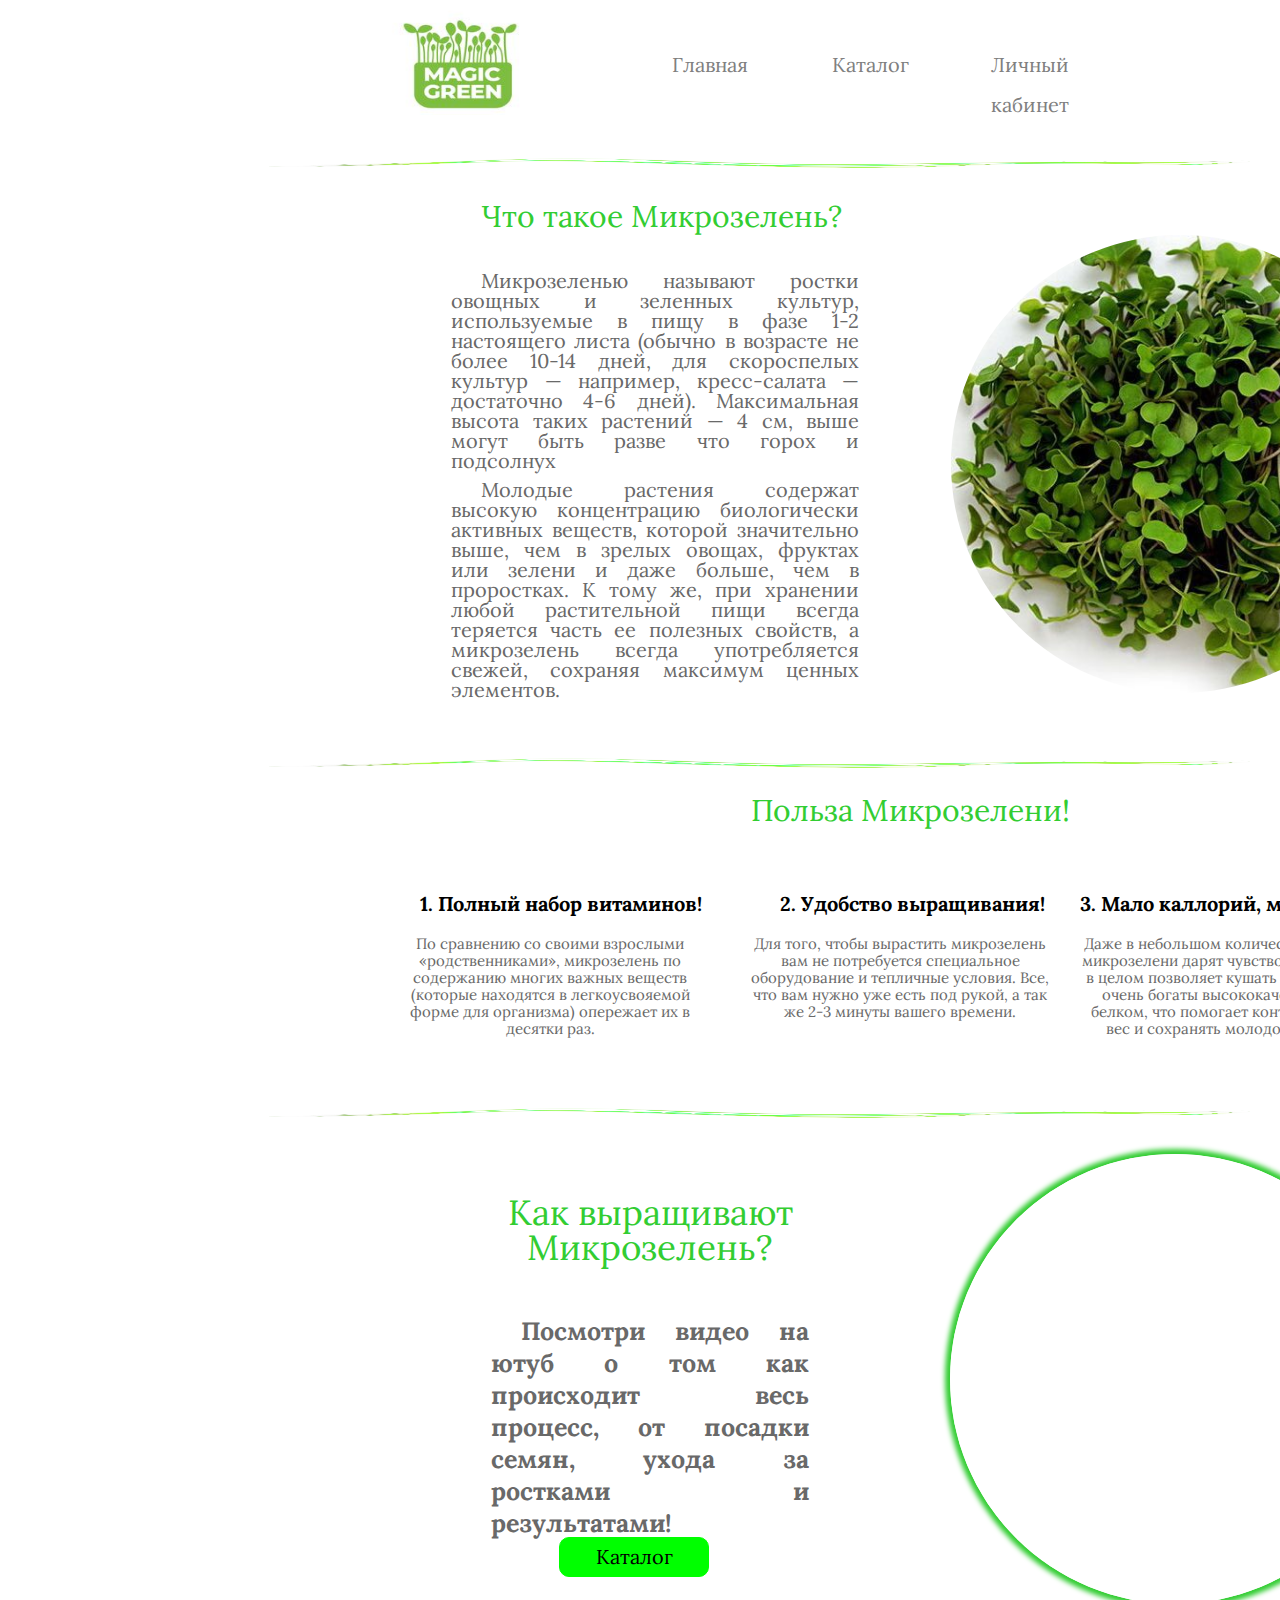
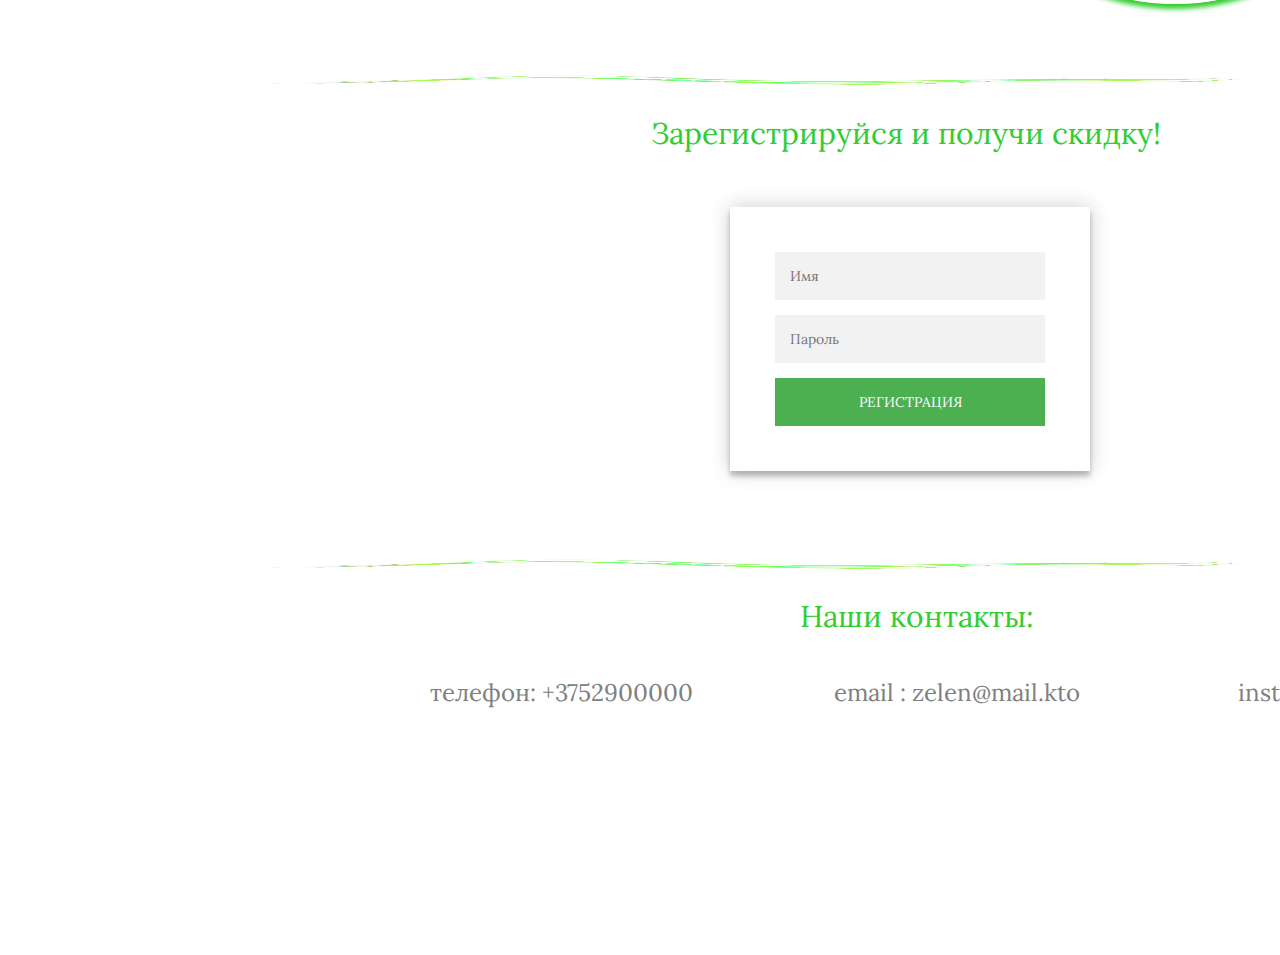
<file: index.html>
<!DOCTYPE html>
<html lang="en">
<head>
	<meta charset="UTF-8">
	<meta name="viewport" content="width=	, initial-scale=1.0">
	<meta >
	<link rel="stylesheet" href="css/style.css">
	<title>Microgreen</title>
	<link rel="preconnect" href="https://fonts.googleapis.com">
<link rel="preconnect" href="https://fonts.gstatic.com" crossorigin>
<link href="https://fonts.googleapis.com/css2?family=Lora:ital@1&display=swap" rel="stylesheet">
</head>
<body>
	<div class="content">
	<!--главное меню-->
	<div class="back">
		<ul class="menu">
				<li>
					<a href="index.html">Главная</a>
				</li>
				<li>
					<a href="#">Каталог</a>
					<ul class="mainmenu">
						<li>
							<a href="index2.html" target="_blank">Продукция</a>
						</li>
						<li>
							<a href="index3.html">Описание зелени</a>
						</li>
					</ul>
				</li>
				<li>
					<a href="lichii.html">Личный кабинет</a>
				</li>
				
			</ul>
		</div>
	<!-------->
	<!--аватарка в левом углу-->
	<img class="ava" src="img/4672832_250xr.jpg" alt="microgreen">
	<!--линия-->
	<img class="line" src="img/line.png" alt="linija">
 	<!--что такое микрозелень-->
 	<div class="micro">
 		<h1>Что такое Mикрозелень?</h1>
		 <p>Микрозеленью называют ростки овощных и зеленных культур,
  			используемые в пищу в фазе 1-2 настоящего листа (обычно в 
 			 возрасте не более 10-14 дней, для скороспелых культур — например,
 			  кресс-салата — достаточно 4-6 дней). Максимальная высота таких 
				растений — 4 см, выше могут быть разве что горох и подсолнух</p>
		<br>
		<p>Молодые растения содержат высокую концентрацию биологически активных
			веществ, которой значительно выше, чем в зрелых овощах, фруктах
			или зелени и даже больше, чем в проростках. К тому же, при хранении 
			любой растительной пищи всегда теряется часть ее полезных свойств,
			а микрозелень всегда употребляется свежей, сохраняя максимум ценных
			элементов.
		</p>
	<!--что такое микрозелень картинка-->
	<img class="whomicro" src="img/micro.jpg" alt="whomicro">
	<!--линия что такое микрозелень-->
	<img class="linewho" src="img/line.png" alt="linija">
</div>
<!--польза микрозелени-->
	<div class="polza">
		<h2>Польза Микрозелени!</h2>
		<p class="odin"> 1. Полный набор витаминов!</p>
		<p class="odin1">По сравнению со своими взрослыми «родственниками», микрозелень по содержанию многих важных веществ (которые находятся в легкоусвояемой форме для организма) опережает их в десятки раз.</p>
		<p class="dva"> 2. Удобство выращивания!</p>
		<p class="dva2">Для того, чтобы вырастить микрозелень вам не потребуется специальное оборудование и тепличные условия. Все, что вам нужно уже есть под рукой, а так же 2-3 минуты вашего времени.</p>
		<p class="tri">3. Мало каллорий, много белка!</p>
		<p class="tri3"> Даже в небольшом количестве все виды микрозелени дарят чувство сытости, что в целом позволяет кушать меньше. Они очень богаты высококачественным белком, что помогает контролировать вес и сохранять молодость мышц.</p>
</div>
<!--польза микрозелени линия-->
<img class="linenice" src="img/line.png" alt="linija">
<!--видео на ютуб-->
<div class="yout">
	<h3>Как выращивают Микрозелень?</h3>
	<p class="youtb">
		Посмотри видео на ютуб о том как происходит весь процесс, от посадки семян, ухода за ростками и результатами!
	</p>
	<iframe class="video" width="560" height="315" src="https://www.youtube.com/embed/d4nMcZyjoWY" title="YouTube video player" frameborder="0" allow="accelerometer; autoplay; clipboard-write; encrypted-media; gyroscope; picture-in-picture" allowfullscreen></iframe>
	<!--кнопка перехода в каталог-->
	<button class="btn"><a href="index2.html" class="btn2"><span class="btn1">Каталог</span></a></button>
</div>
<!--линия что yout-->
<img class="linetree" src="img/line.png" alt="linija">

<!--зарегистрируйся-->
<h2 class="reg">Зарегистрируйся и получи скидку!</h2>
<div class="login-page">
  <div class="form">
    <form class="register-form">
      <input type="text" placeholder="name"/>
      <input type="password" placeholder="password"/>
      <input type="text" placeholder="email address"/>
      <button>create</button>
      <p class="message">Already registered? <a href="#">Sign In</a></p>
    </form>
    <form class="login-form">
      <input type="text" placeholder="Имя"/>
      <input type="password" placeholder="Пароль"/>
      <button>Регистрация</button>
      
    </form>
  </div>
  <!--линия контактов-->
<img class="line4" src="img/line.png" alt="linija">
	<!--контакты-->
	<p class="contacts">Наши контакты:</p>
	<footer>
		<p class="fot">телефон: +3752900000</p>
		<p class="fot">email : zelen@mail.kto</p>
		<p class="fot">inst: magicgreen </p>
	</footer>

</div>
</div>

</body>
</html>
</file>
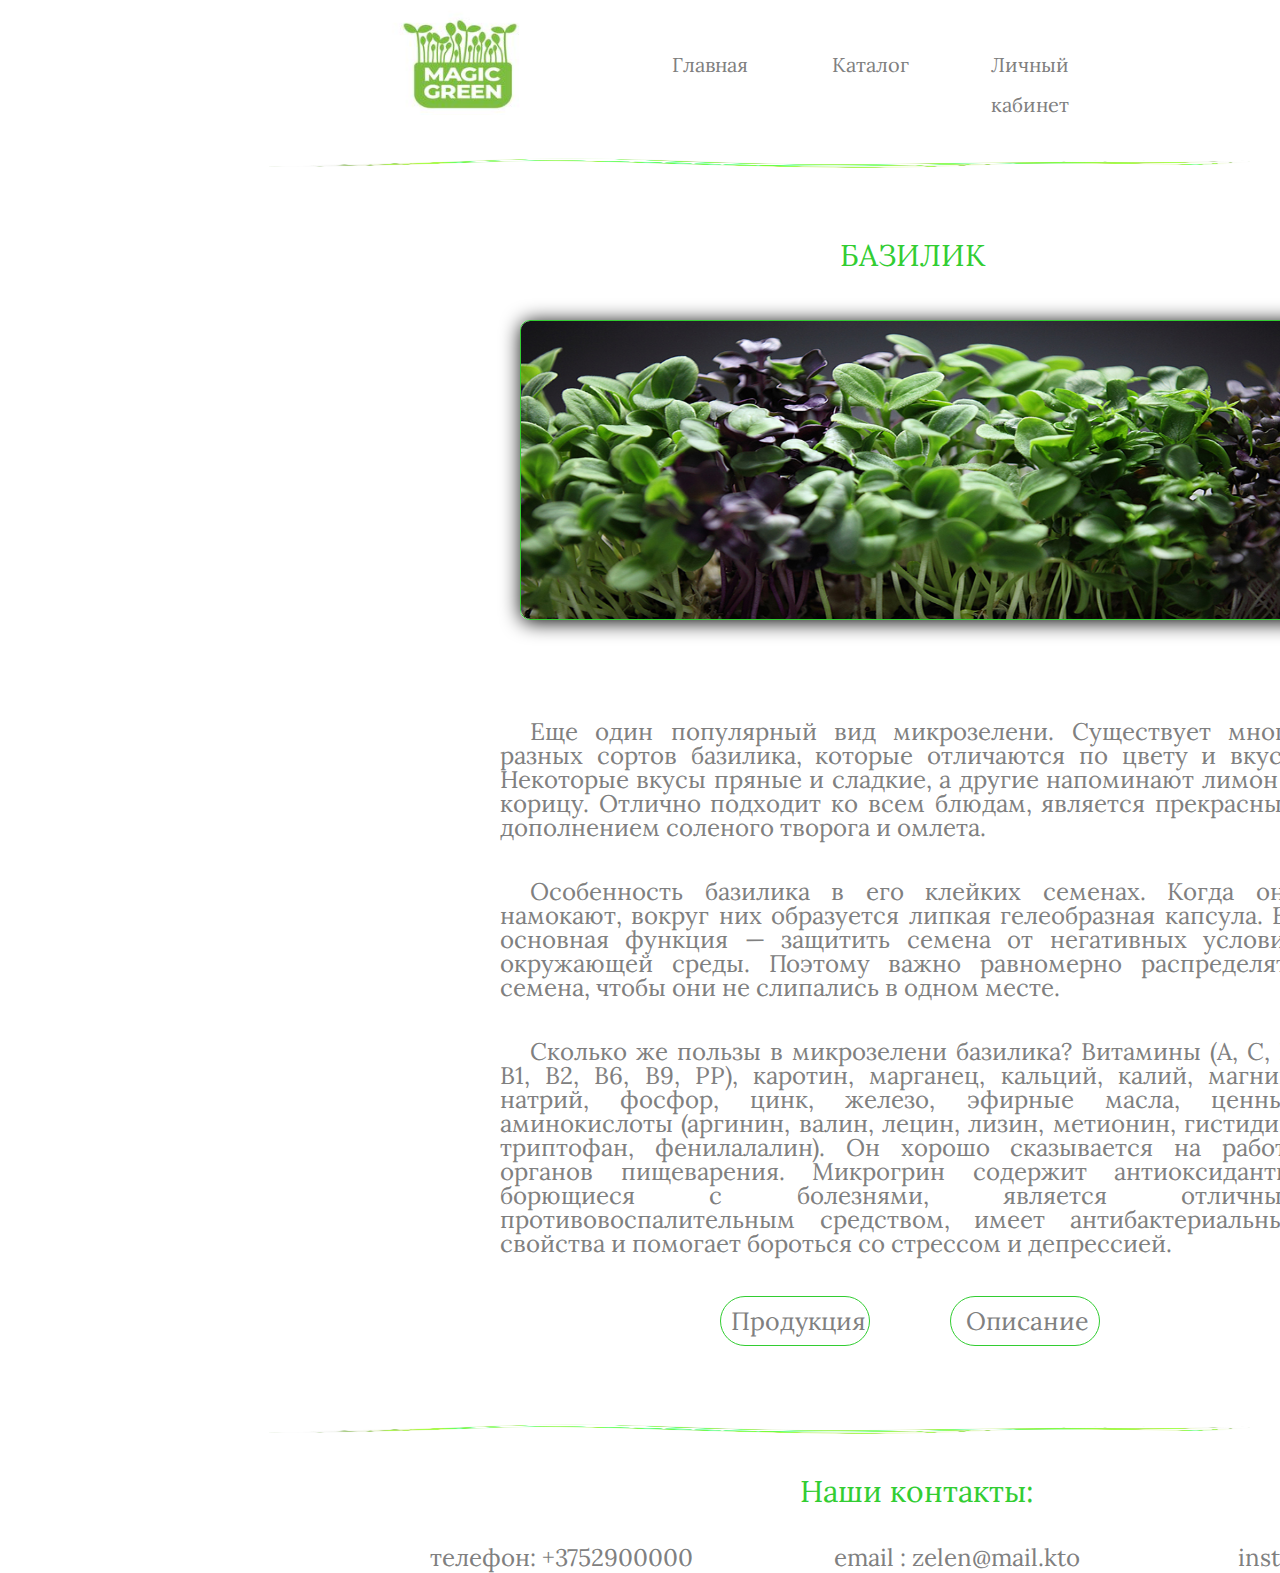
<file: bazil.html>
<!DOCTYPE html>
<html lang="en">
<head>
	<meta charset="UTF-8">
	<meta name="viewport" content="width=	, initial-scale=1.0">
	<meta >
	<link rel="stylesheet" href="css/bazst.css">
	<title>Microgreen</title>
	<link rel="preconnect" href="https://fonts.googleapis.com">
<link rel="preconnect" href="https://fonts.gstatic.com" crossorigin>
<link href="https://fonts.googleapis.com/css2?family=Lora:ital@1&display=swap" rel="stylesheet">
</head>
<body>
	<div class="content">
	<!--главное меню-->
	<div class="back">
		<ul class="menu">
				<li>
					<a href="index.html" target="_blank">Главная</a>
				</li>
				<li>
					<a href="#">Каталог</a>
					<ul class="mainmenu">
						<li>
							<a href="index2.html">Продукция</a>
						</li>
						<li>
							<a href="index3.html">Описание зелени</a>
						</li>
					</ul>
				</li>
				<li>
					<a href="lichii.html">Личный кабинет</a>
				</li>
				
			</ul>
		</div>
	<!-------->
	<!--аватарка в левом углу-->
	<img class="ava" src="img/4672832_250xr.jpg" alt="microgreen">
	<!--линия-->
	<img class="line" src="img/line.png" alt="linija">

	<!--фото базилика-->
	<p class="text">БАЗИЛИК</p>
	<img class="bazil" src="img/товар/bazilik.jpg" alt="bazilik">
	<!--описание базилика-->
	<div class="baz">
		<p class="text1">
			Еще один популярный вид микрозелени. Существует много разных сортов базилика, которые отличаются по цвету и вкусу. Некоторые вкусы пряные и сладкие, а другие напоминают лимон и корицу. Отлично подходит ко всем блюдам, является прекрасным дополнением соленого творога и омлета.</p>

<p class="text1">Особенность базилика в его клейких семенах. Когда они намокают, вокруг них образуется липкая гелеобразная капсула. Ее основная функция — защитить семена от негативных условий окружающей среды. Поэтому важно равномерно распределять семена, чтобы они не слипались в одном месте.</p>

<p class="text1">Сколько же пользы в микрозелени базилика? Витамины (А, С, Е, В1, В2, В6, В9, РР), каротин, марганец, кальций, калий, магний, натрий, фосфор, цинк, железо, эфирные масла, ценные аминокислоты
 (аргинин, валин, лецин, лизин, метионин, гистидин, триптофан, фенилалалин).
Он хорошо сказывается на работе органов пищеварения. Микрогрин содержит антиоксиданты, борющиеся с болезнями, является отличным противовоспалительным средством, имеет антибактериальные свойства и помогает бороться со стрессом и депрессией.</p>
		</div>
		<!--назад-->
		<div class="nazad"><a href="index2.html" class="nazad1">Продукция</a></div>
	</div>
	<div class="nazad2"><a href="index3.html" class="nazad1">Описание</a></div>
	</div>
</div>
    <!--линия контактов-->
<img class="line4" src="img/line.png" alt="linija">
	<!--контакты-->
	<p class="contacts">Наши контакты:</p>
	<footer>
		<p class="fot">телефон: +3752900000</p>
		<p class="fot">email : zelen@mail.kto</p>
		<p class="fot">inst: magicgreen </p>
	</footer>
</body>
</html>
</file>
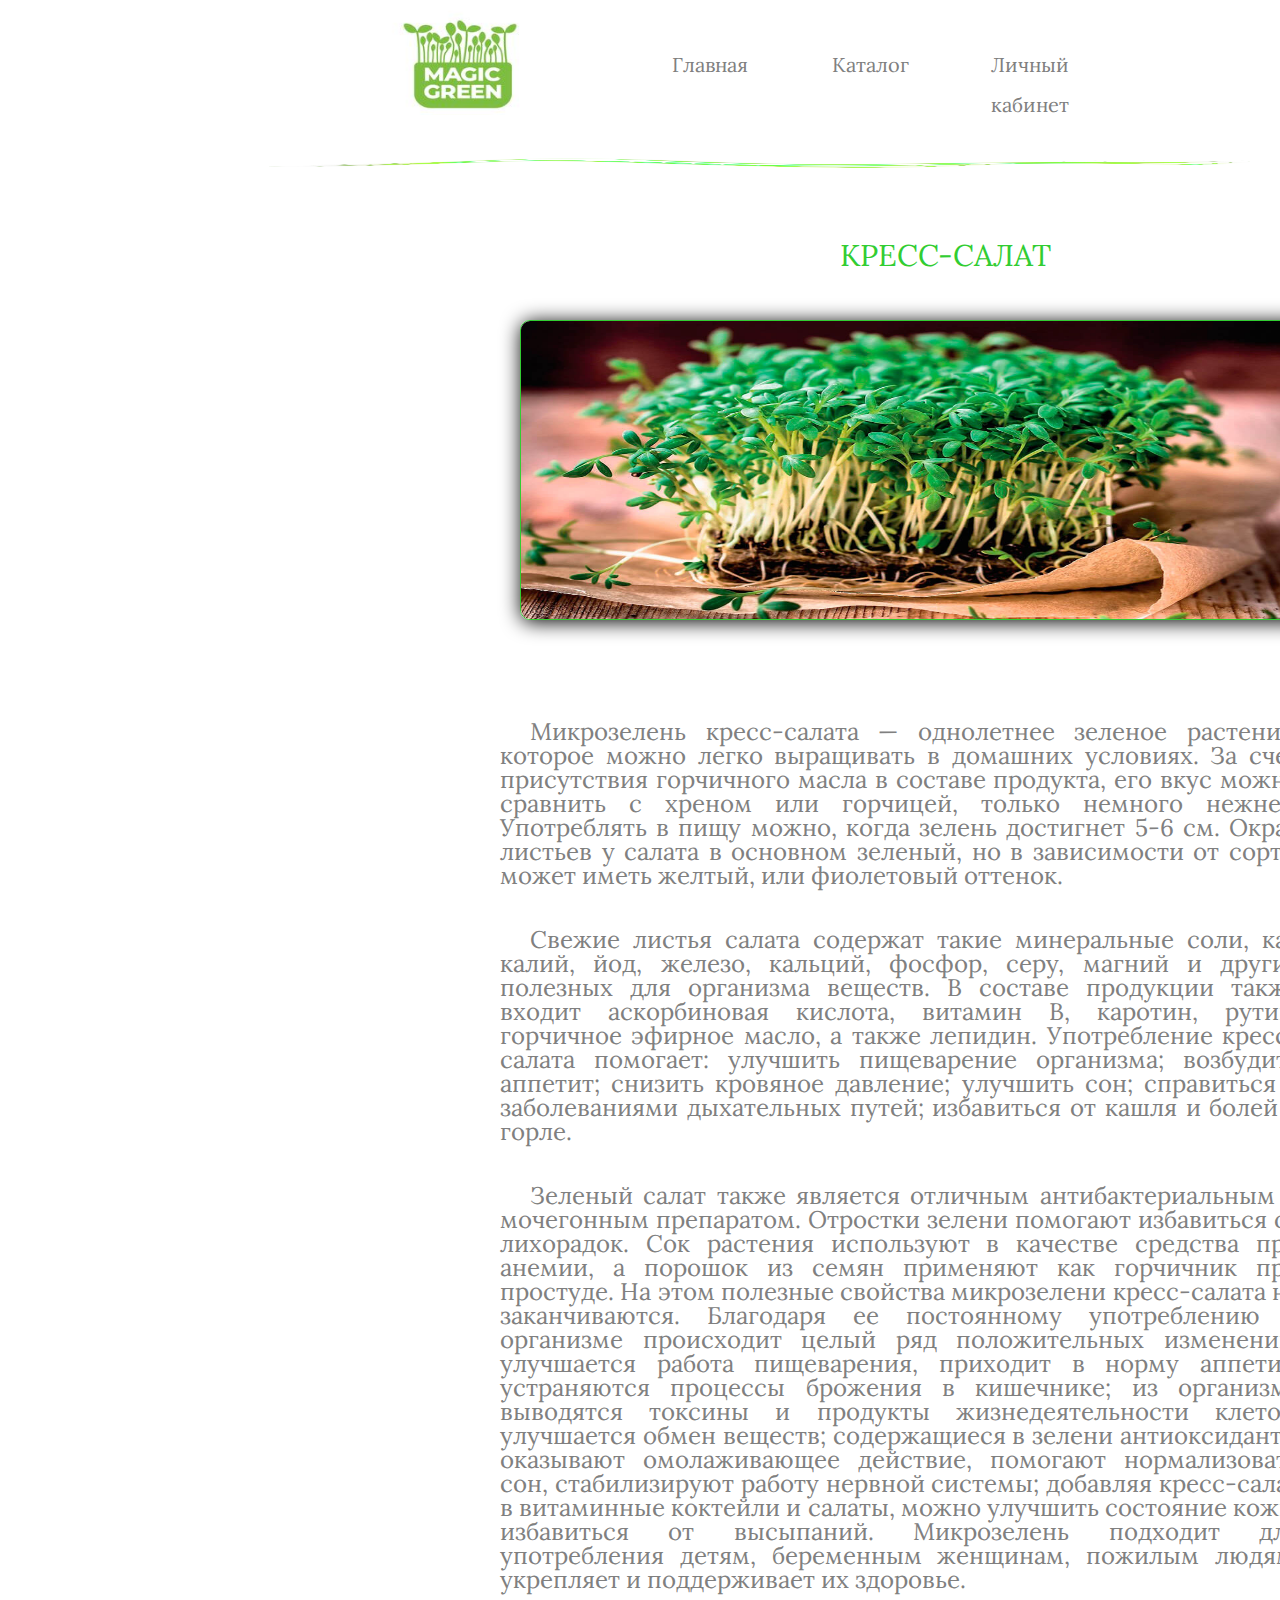
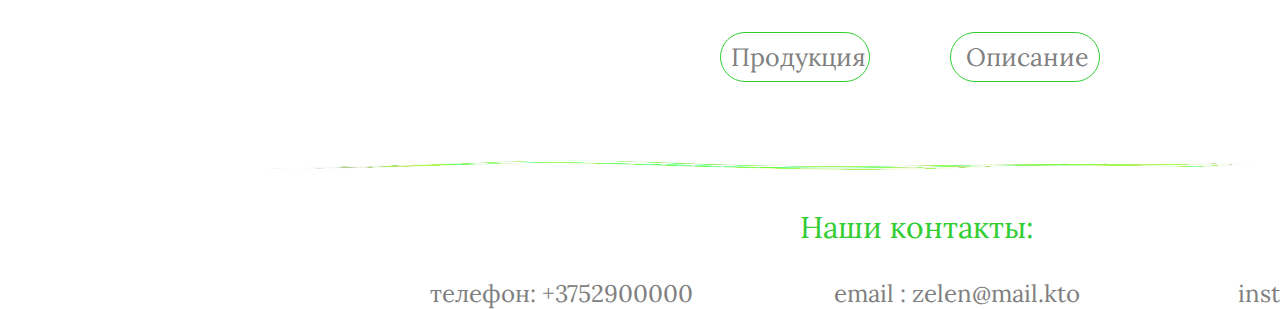
<file: crees.html>
<!DOCTYPE html>
<html lang="en">
<head>
	<meta charset="UTF-8">
	<meta name="viewport" content="width=	, initial-scale=1.0">
	<meta >
	<link rel="stylesheet" href="css/goroh.css">
	<title>Microgreen</title>
	<link rel="preconnect" href="https://fonts.googleapis.com">
<link rel="preconnect" href="https://fonts.gstatic.com" crossorigin>
<link href="https://fonts.googleapis.com/css2?family=Lora:ital@1&display=swap" rel="stylesheet">
</head>
<body>
	<div class="content">
	<!--главное меню-->
	<div class="back">
		<ul class="menu">
				<li>
					<a href="index.html" target="_blank">Главная</a>
				</li>
				<li>
					<a href="#">Каталог</a>
					<ul class="mainmenu">
						<li>
							<a href="index2.html">Продукция</a>
						</li>
						<li>
							<a href="index3.html">Описание зелени</a>
						</li>
					</ul>
				</li>
				<li>
					<a href="lichii.html">Личный кабинет</a>
				</li>
			
			</ul>
		</div>
	<!-------->
	<!--аватарка в левом углу-->
	<img class="ava" src="img/4672832_250xr.jpg" alt="microgreen">
	<!--линия-->
	<img class="line" src="img/line.png" alt="linija">

	<!--фото базилика-->
	<p class="text">КРЕСС-САЛАТ</p>
	<img class="bazil" src="img/товар/kress.jpg" alt="kress">
	<!--описание базилика-->
	<div class="baz">
		<p class="text1">
			Микрозелень кресс-салата — однолетнее зеленое  растение, которое можно легко выращивать в домашних условиях. За счет присутствия горчичного масла в составе продукта, его вкус можно сравнить с хреном или горчицей, только немного нежнее. Употреблять в пищу можно, когда зелень достигнет 5-6 см.

Окрас листьев у салата в основном зеленый, но в зависимости от сорта, может иметь желтый, или фиолетовый оттенок.
			</p>
		<p class="text1">
			Свежие листья салата содержат такие минеральные соли, как калий, йод, железо, кальций, фосфор, серу, магний и других полезных для организма веществ. В составе продукции также входит аскорбиновая кислота, витамин В, каротин, рутин, горчичное эфирное масло, а также лепидин.

Употребление кресс-салата помогает:

улучшить пищеварение организма;
возбудить аппетит;
снизить кровяное давление;
улучшить сон;
справиться с заболеваниями дыхательных путей;
избавиться от кашля и болей в горле.	
	</p>
<p class="text1">
	Зеленый салат также является отличным антибактериальным и мочегонным препаратом. Отростки зелени помогают избавиться от лихорадок. Сок растения используют в качестве средства при анемии, а порошок из семян применяют как горчичник при простуде.
	На этом полезные свойства микрозелени кресс-салата не заканчиваются. Благодаря ее постоянному употреблению в организме происходит целый ряд положительных изменений: улучшается работа пищеварения, приходит в норму аппетит, устраняются процессы брожения в кишечнике; из организма выводятся токсины и продукты жизнедеятельности клеток, улучшается обмен веществ; содержащиеся в зелени антиоксиданты оказывают омолаживающее действие, помогают нормализовать сон, стабилизируют работу нервной системы; добавляя кресс-салат в витаминные коктейли и салаты, можно улучшить состояние кожи, избавиться от высыпаний. Микрозелень подходит для употребления детям, беременным женщинам, пожилым людям, укрепляет и поддерживает их здоровье.
	</p>
		</div>
		<!--назад-->
		<div class="nazad"><a href="index2.html" class="nazad1">Продукция</a></div>
	</div>
	<div class="nazad2"><a href="index3.html" class="nazad1">Описание</a></div>
	</div>
</div>
    <!--линия контактов-->
<img class="line4" src="img/line.png" alt="linija">
	<!--контакты-->
	<p class="contacts">Наши контакты:</p>
	<footer>
		<p class="fot">телефон: +3752900000</p>
		<p class="fot">email : zelen@mail.kto</p>
		<p class="fot">inst: magicgreen </p>
	</footer>
</body>
</html>
</file>
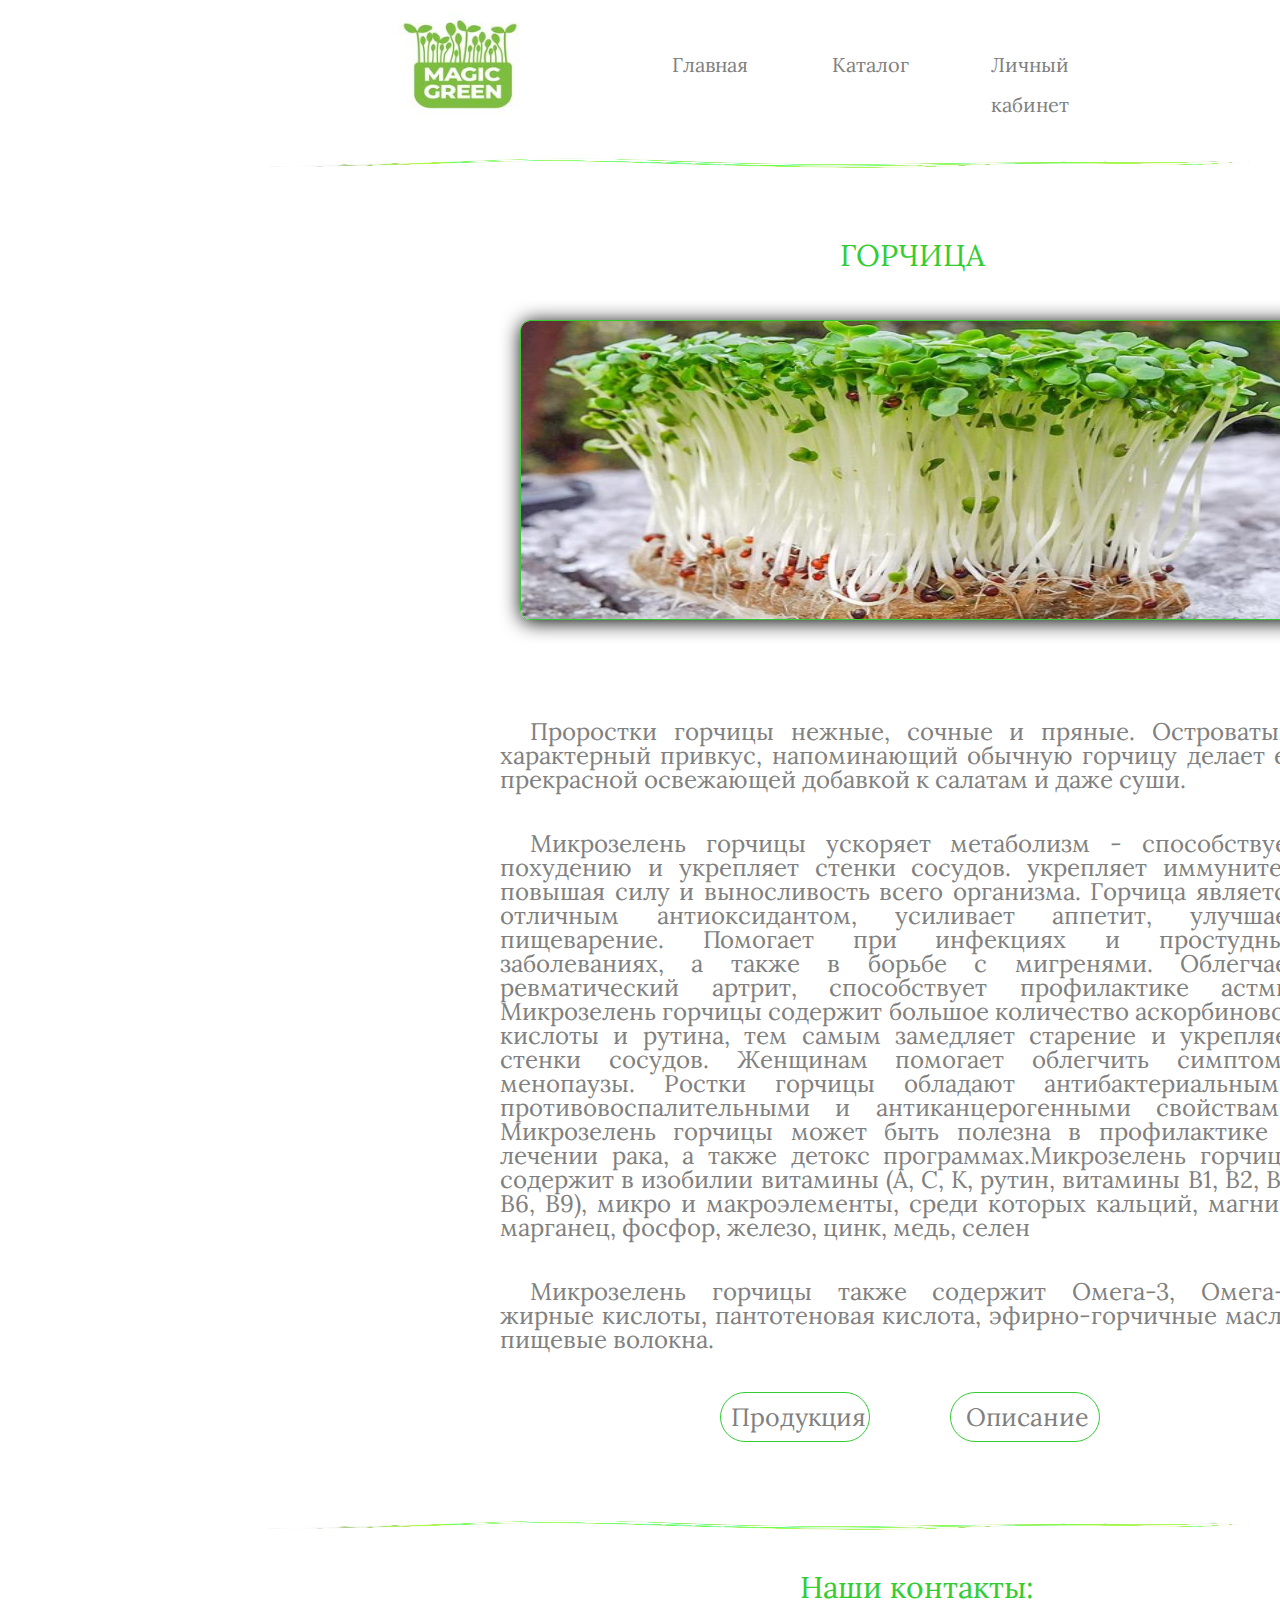
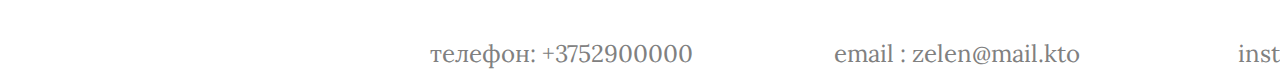
<file: gorchica.html>
<!DOCTYPE html>
<html lang="en">
<head>
	<meta charset="UTF-8">
	<meta name="viewport" content="width=	, initial-scale=1.0">
	<meta >
	<link rel="stylesheet" href="css/goroh.css">
	<title>Microgreen</title>
	<link rel="preconnect" href="https://fonts.googleapis.com">
<link rel="preconnect" href="https://fonts.gstatic.com" crossorigin>
<link href="https://fonts.googleapis.com/css2?family=Lora:ital@1&display=swap" rel="stylesheet">
</head>
<body>
	<div class="content">
	<!--главное меню-->
	<div class="back">
		<ul class="menu">
				<li>
					<a href="index.html" target="_blank">Главная</a>
				</li>
				<li>
					<a href="#">Каталог</a>
					<ul class="mainmenu">
						<li>
							<a href="index2.html">Продукция</a>
						</li>
						<li>
							<a href="index3.html">Описание зелени</a>
						</li>
					</ul>
				</li>
				<li>
					<a href="lichii.html">Личный кабинет</a>
				</li>
				
			</ul>
		</div>
	<!-------->
	<!--аватарка в левом углу-->
	<img class="ava" src="img/4672832_250xr.jpg" alt="microgreen">
	<!--линия-->
	<img class="line" src="img/line.png" alt="linija">

	<!--фото базилика-->
	<p class="text">ГОРЧИЦА</p>
	<img class="bazil" src="img/товар/gorchica.jpg" alt="gorchica">
	<!--описание базилика-->
	<div class="baz">
		<p class="text1">
			Проростки горчицы нежные, сочные и пряные. Островатый, характерный привкус, напоминающий обычную горчицу делает её прекрасной освежающей добавкой к салатам и даже суши.
			</p>
		<p class="text1">
			Микрозелень горчицы ускоряет метаболизм - способствует похудению и укрепляет стенки сосудов. укрепляет иммунитет, повышая силу и выносливость всего организма.
Горчица является отличным антиоксидантом, усиливает аппетит, улучшает пищеварение. Помогает при инфекциях и простудных заболеваниях, а также в борьбе с мигренями. Облегчает ревматический артрит, способствует профилактике астмы.
Микрозелень горчицы содержит большое количество аскорбиновой кислоты и рутина, тем самым замедляет старение и укрепляет стенки сосудов. Женщинам помогает облегчить симптомы менопаузы. 
Ростки горчицы обладают антибактериальными, противовоспалительными и антиканцерогенными свойствами.  Микрозелень горчицы может быть полезна в профилактике и лечении рака, а также детокс программах.​​
Микрозелень горчицы содержит в изобилии витамины (А, С, К, рутин, витамины B1, В2, B5, B6, B9), микро и макроэлементы, среди которых кальций, магний, марганец, фосфор, железо, цинк, медь, селен
	
	</p>
<p class="text1">
	Микрозелень горчицы также содержит Омега-3, Омега-6 жирные кислоты, пантотеновая кислота, эфирно-горчичные масла, пищевые волокна.
	</p>
		</div>
		<!--назад-->
		<div class="nazad"><a href="index2.html" class="nazad1">Продукция</a></div>
	</div>
	<div class="nazad2"><a href="index3.html" class="nazad1">Описание</a></div>
	</div>
</div>
    <!--линия контактов-->
<img class="line4" src="img/line.png" alt="linija">
	<!--контакты-->
	<p class="contacts">Наши контакты:</p>
	<footer>
		<p class="fot">телефон: +3752900000</p>
		<p class="fot">email : zelen@mail.kto</p>
		<p class="fot">inst: magicgreen </p>
	</footer>
</body>
</html>
</file>
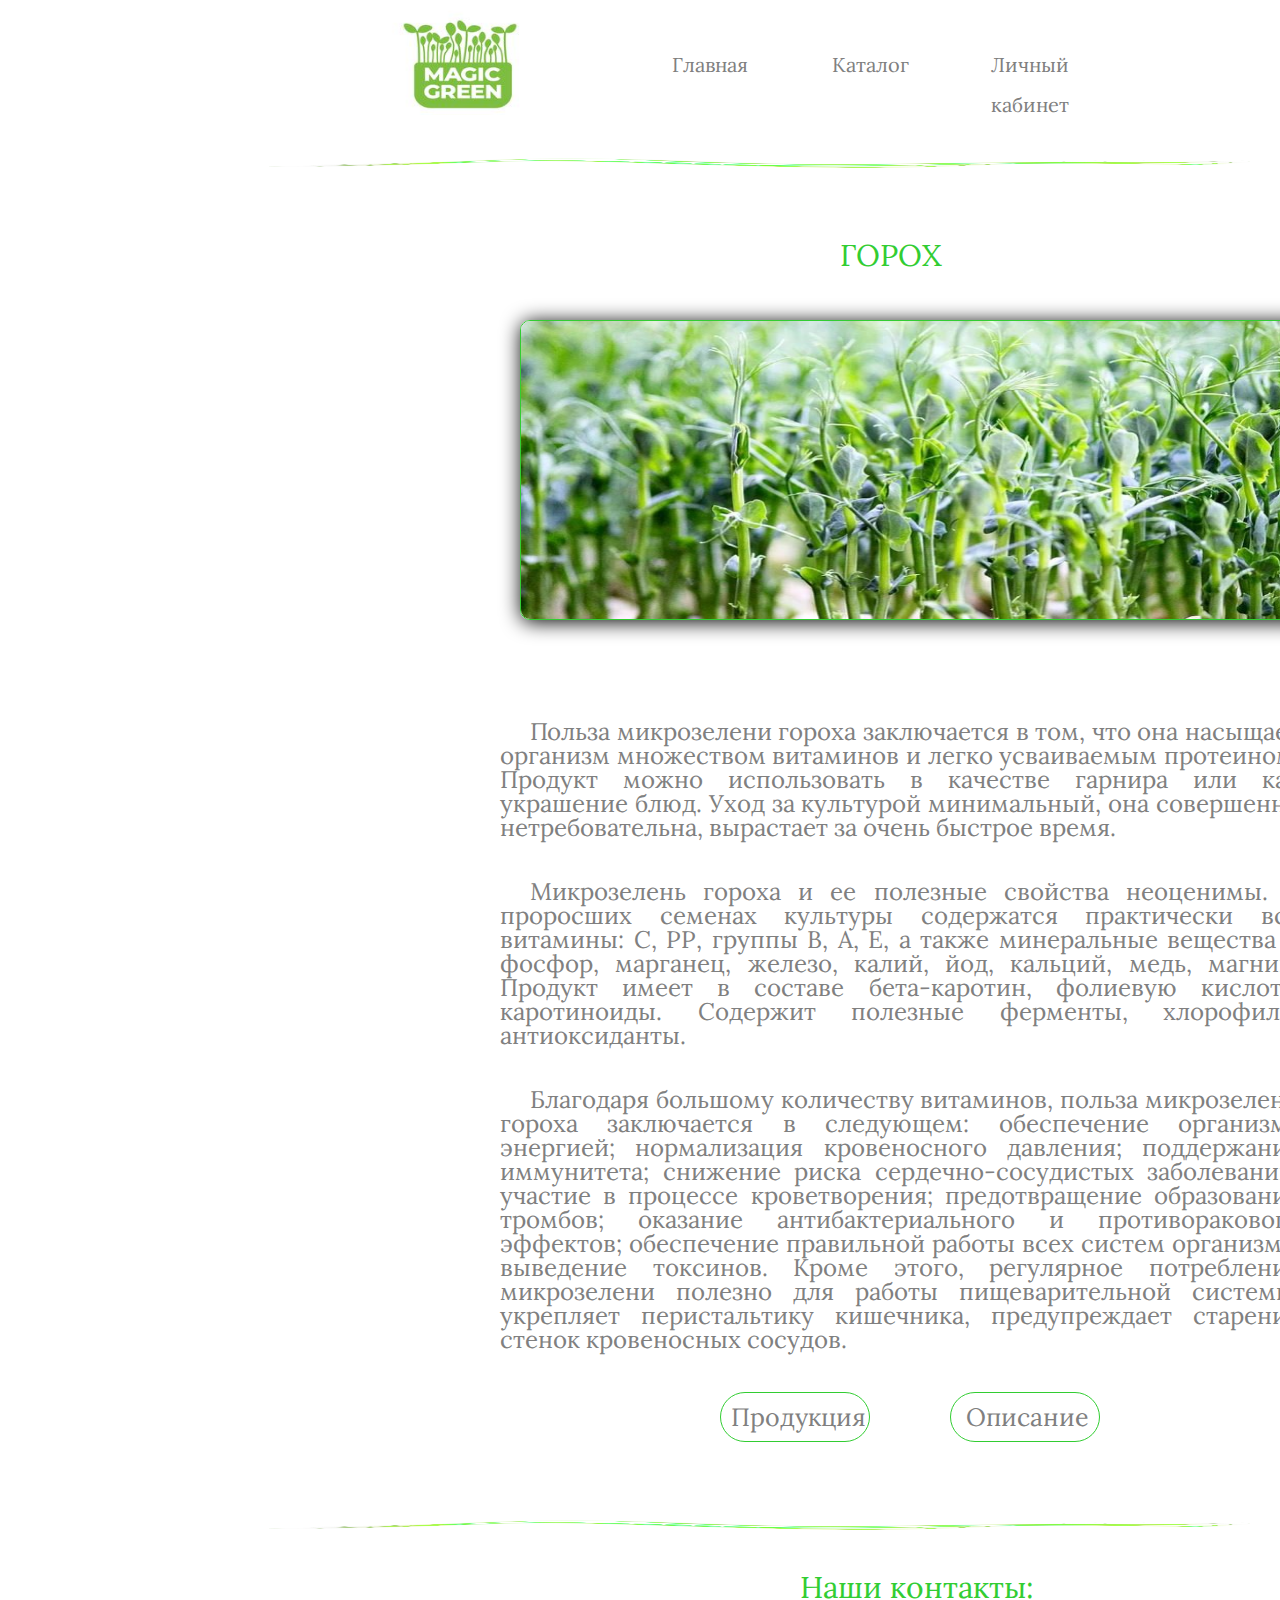
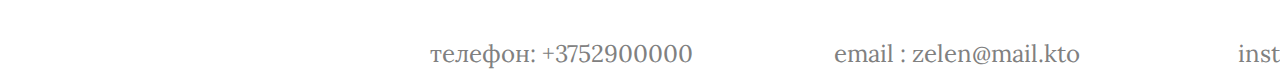
<file: goroh.html>
<!DOCTYPE html>
<html lang="en">
<head>
	<meta charset="UTF-8">
	<meta name="viewport" content="width=	, initial-scale=1.0">
	<meta >
	<link rel="stylesheet" href="css/goroh.css">
	<title>Microgreen</title>
	<link rel="preconnect" href="https://fonts.googleapis.com">
<link rel="preconnect" href="https://fonts.gstatic.com" crossorigin>
<link href="https://fonts.googleapis.com/css2?family=Lora:ital@1&display=swap" rel="stylesheet">
</head>
<body>
	<div class="content">
	<!--главное меню-->
	<div class="back">
		<ul class="menu">
				<li>
					<a href="index.html" target="_blank">Главная</a>
				</li>
				<li>
					<a href="#">Каталог</a>
					<ul class="mainmenu">
						<li>
							<a href="index2.html">Продукция</a>
						</li>
						<li>
							<a href="index3.html">Описание зелени</a>
						</li>
					</ul>
				</li>
				<li>
					<a href="lichii.html">Личный кабинет</a>
				</li>
				
			</ul>
		</div>
	<!-------->
	<!--аватарка в левом углу-->
	<img class="ava" src="img/4672832_250xr.jpg" alt="microgreen">
	<!--линия-->
	<img class="line" src="img/line.png" alt="linija">

	<!--фото базилика-->
	<p class="text">ГОРОХ</p>
	<img class="bazil" src="img/товар/goroh.jpeg" alt="goroh">
	<!--описание базилика-->
	<div class="baz">
		<p class="text1">
			Польза микрозелени гороха заключается в том, что она насыщает организм множеством витаминов и легко усваиваемым протеином. Продукт можно использовать в качестве гарнира или как украшение блюд. Уход за культурой минимальный, она совершенно нетребовательна, вырастает за очень быстрое время.
			</p>
		<p class="text1">
	Микрозелень гороха и ее полезные свойства неоценимы. В проросших семенах культуры содержатся практически все витамины: С, РР, группы В, А, Е, а также минеральные вещества – фосфор, марганец, железо, калий, йод, кальций, медь, магний. Продукт имеет в составе бета-каротин, фолиевую кислоту, каротиноиды. Содержит полезные ферменты, хлорофилл, антиоксиданты. 
</p>

<p class="text1">
	Благодаря большому количеству витаминов, польза микрозелени гороха заключается в следующем:

обеспечение организма энергией;
нормализация кровеносного давления;
поддержание иммунитета;
снижение риска сердечно-сосудистых заболеваний;
участие в процессе кроветворения;
предотвращение образования тромбов;
оказание антибактериального и противоракового эффектов;
обеспечение правильной работы всех систем организма;
выведение токсинов.
Кроме этого, регулярное потребление микрозелени полезно для работы пищеварительной системы, укрепляет перистальтику кишечника, предупреждает старение стенок кровеносных сосудов.
</p>
		</div>
		<!--назад-->
		<div class="nazad"><a href="index2.html" class="nazad1">Продукция</a></div>
	</div>
	<div class="nazad2"><a href="index3.html" class="nazad1">Описание</a></div>
	</div>
</div>
    <!--линия контактов-->
<img class="line4" src="img/line.png" alt="linija">
	<!--контакты-->
	<p class="contacts">Наши контакты:</p>
	<footer>
		<p class="fot">телефон: +3752900000</p>
		<p class="fot">email : zelen@mail.kto</p>
		<p class="fot">inst: magicgreen </p>
	</footer>
</body>
</html>
</file>
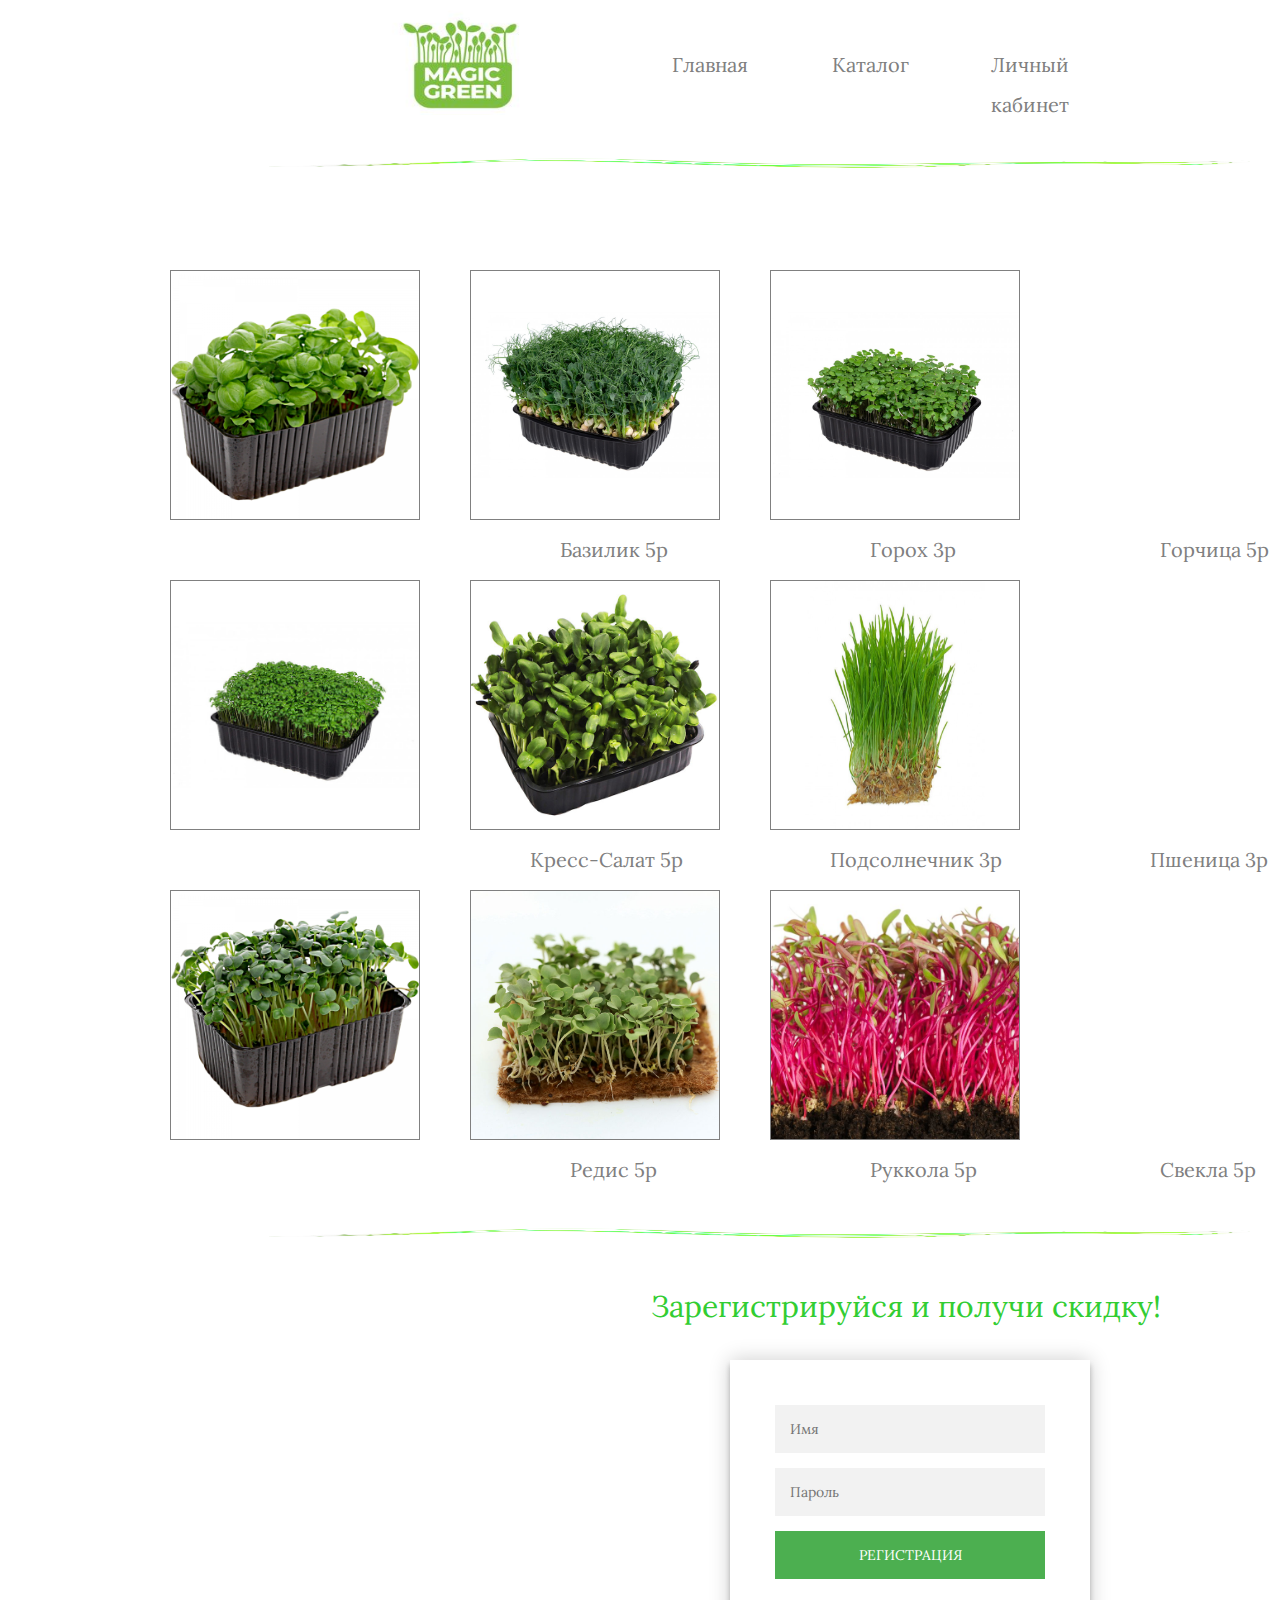
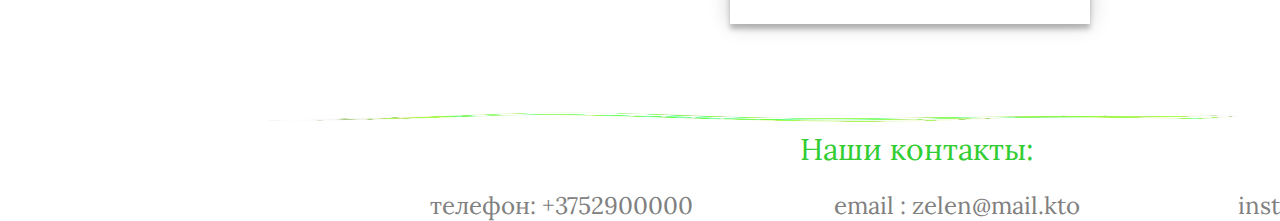
<file: index2.html>
<!DOCTYPE html>
<html lang="en">
<head>
	<meta charset="UTF-8">
	<meta name="viewport" content="width=	, initial-scale=1.0">
	<meta >
	<link rel="stylesheet" href="css/style2.css">
	<title>Microgreen</title>
	<link rel="preconnect" href="https://fonts.googleapis.com">
<link rel="preconnect" href="https://fonts.gstatic.com" crossorigin>
<link href="https://fonts.googleapis.com/css2?family=Lora:ital@1&display=swap" rel="stylesheet">
</head>
<body>
	<div class="content">
	<!--главное меню-->
	<div class="back">
		<ul class="menu">
				<li>
					<a href="index.html" target="_blank">Главная</a>
				</li>
				<li>
					<a href="#">Каталог</a>
					<ul class="mainmenu">
						<li>
							<a href="#">Продукция</a>
						</li>
						<li>
							<a href="index3.html">Описание зелени</a>
						</li>
					</ul>
				</li>
				<li>
					<a href="lichii.html">Личный кабинет</a>
				</li>
			</ul>
		</div>
	<!-------->
	<!--аватарка в левом углу-->
	<img class="ava" src="img/4672832_250xr.jpg" alt="microgreen">
	<!--линия-->
	<img class="line" src="img/line.png" alt="linija">
	<!--фото микрозелени-->
	<div class="contain">
		<div class="coll">
			<div class="green1"><a href="bazil.html"><img src="img/товар/базилик.png" alt="bazilik" class="green"></a></div>
		
					
		<div class="green1"><a href="goroh.html"><img src="img/товар/горох 800х800.jpg" alt="goroh" class="green"></a></div>
			
		
		<div class="green1"><a href="gorchica.html"><img src="img/товар/горчица 800х800.jpg" alt="gorchica" class="green"></a></div>
			
			
		<div class="green1"><a href="crees.html"><img src="img/товар/кресс 800х800.jpg" alt="kress" class="green"></a></div>
			
			
		<div class="green1"><a href="podsol.html"><img src="img/товар/подсолнечник 600х600.jpg" alt="podsol" class="green"></a></div>
			
		
		<div class="green1"><a href="pheno.html"><img src="img/товар/пшеница 800х600.jpg" alt="psheno" class="green"></a></div>
			
			
		<div class="green1"><a href="redis.html"><img src="img/товар/редис.png" alt="redis" class="green"></a></div>
			
			
		<div class="green1"><a href="rykkola.html"><img src="img/товар/руккола 813х816.jpg" alt="rykkola" class="green"></a></div>
			
			
		<div class="green1"><a href="svecla.html"><img src="img/товар/секла 600х600.jpg" alt="svekla" class="green"></a></div>
			
			</div>

</div>

<p class="text">Базилик 5р</p>
<p class="text1">Горох 3р</p>
<p class="text2">Горчица 5р</p>
<p class="text3">Кресс-Салат 5р</p>
<p class="text4">Подсолнечник 3р</p>
<p class="text5">Пшеница 3р</p>
<p class="text6">Редис 5р</p>
<p class="text7">Руккола 5р</p>
<p class="text8">Свекла 5р </p>

<!--линия футера-->
	<img class="linetree" src="img/line.png" alt="linija">

<!--зарегистрируйся-->
<h2 class="reg">Зарегистрируйся и получи скидку!</h2>
<div class="login-page">
  <div class="form">
    <form class="register-form">
      <input type="text" placeholder="name"/>
      <input type="password" placeholder="password"/>
      <input type="text" placeholder="email address"/>
      <button>create</button>
      <p class="message">Already registered? <a href="#">Sign In</a></p>
    </form>
    <form class="login-form">
      <input type="text" placeholder="Имя"/>
      <input type="password" placeholder="Пароль"/>
      <button>Регистрация</button>
      
    </form>
  </div>

    <!--линия контактов-->
<img class="line4" src="img/line.png" alt="linija">
	<!--контакты-->
	<p class="contacts">Наши контакты:</p>
	<footer>
		<p class="fot">телефон: +3752900000</p>
		<p class="fot">email : zelen@mail.kto</p>
		<p class="fot">inst: magicgreen </p>
	</footer>
</div>
</body>
</html>
</file>
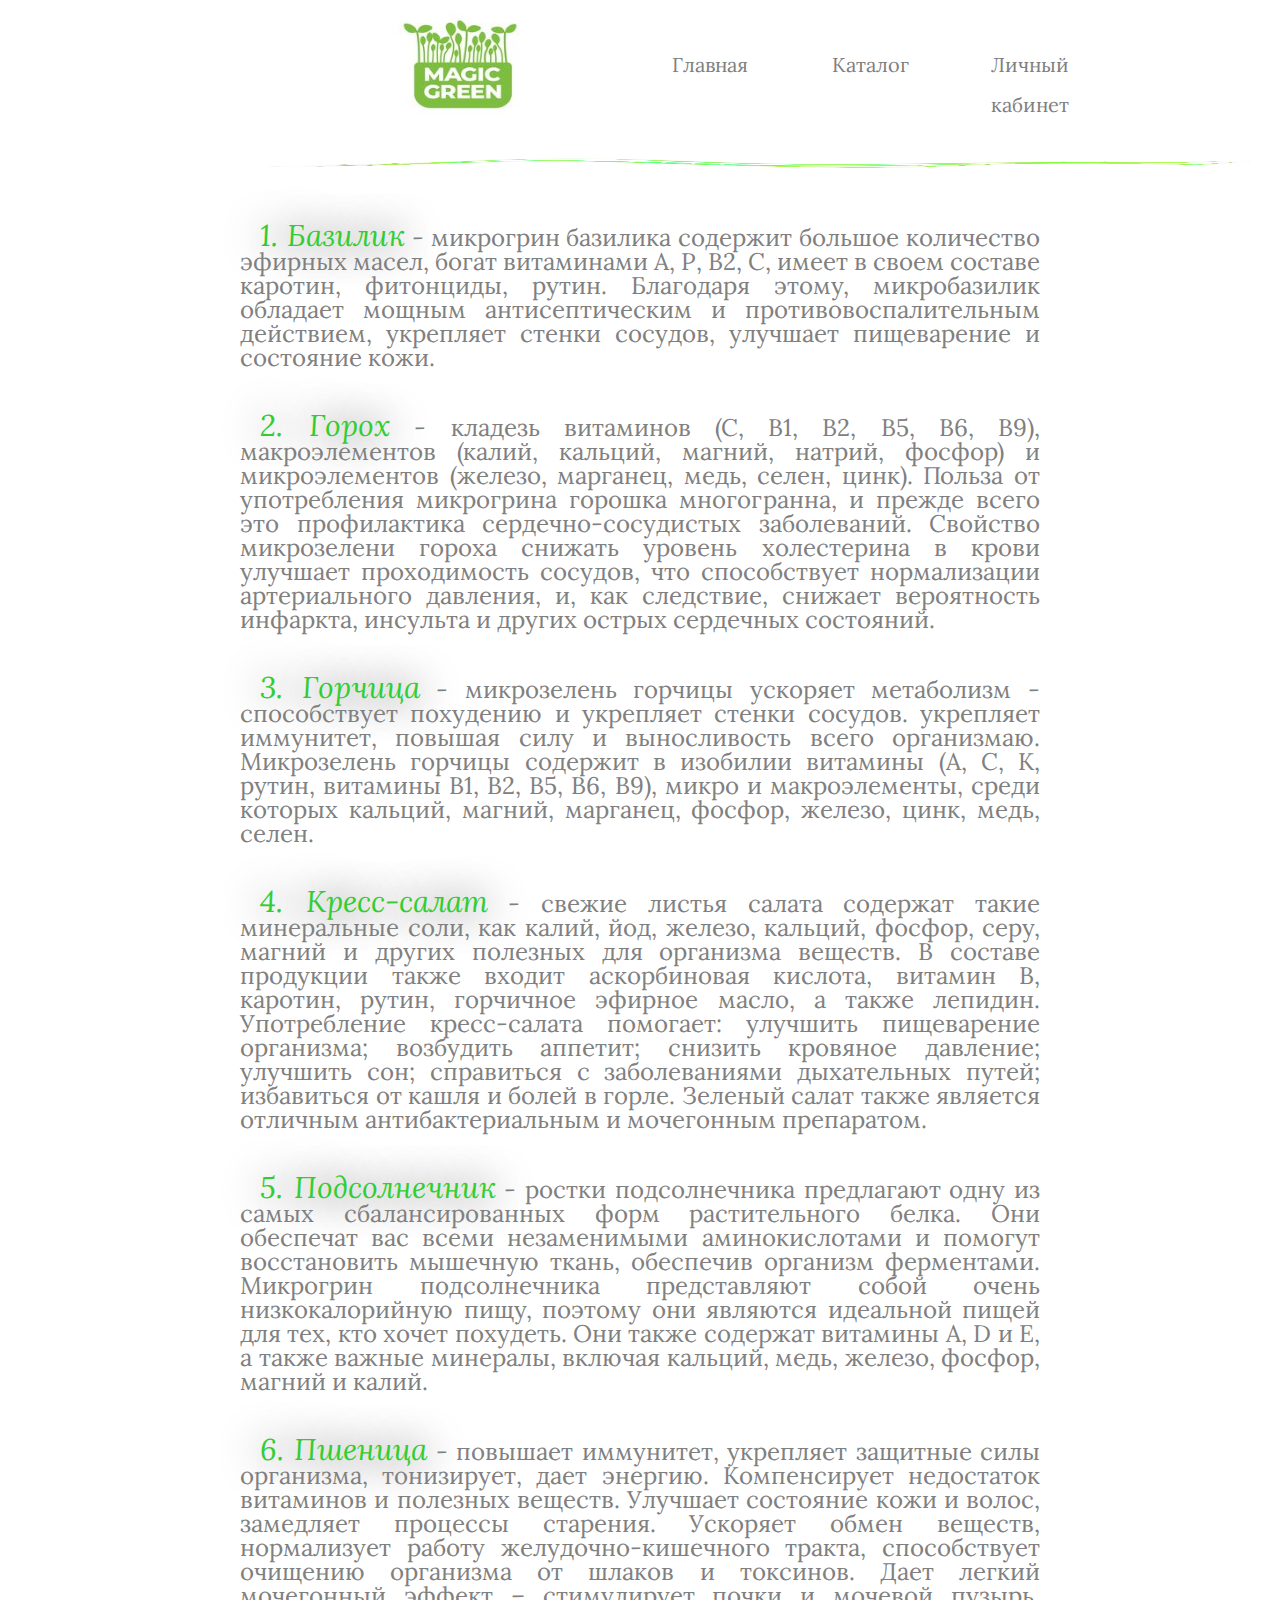
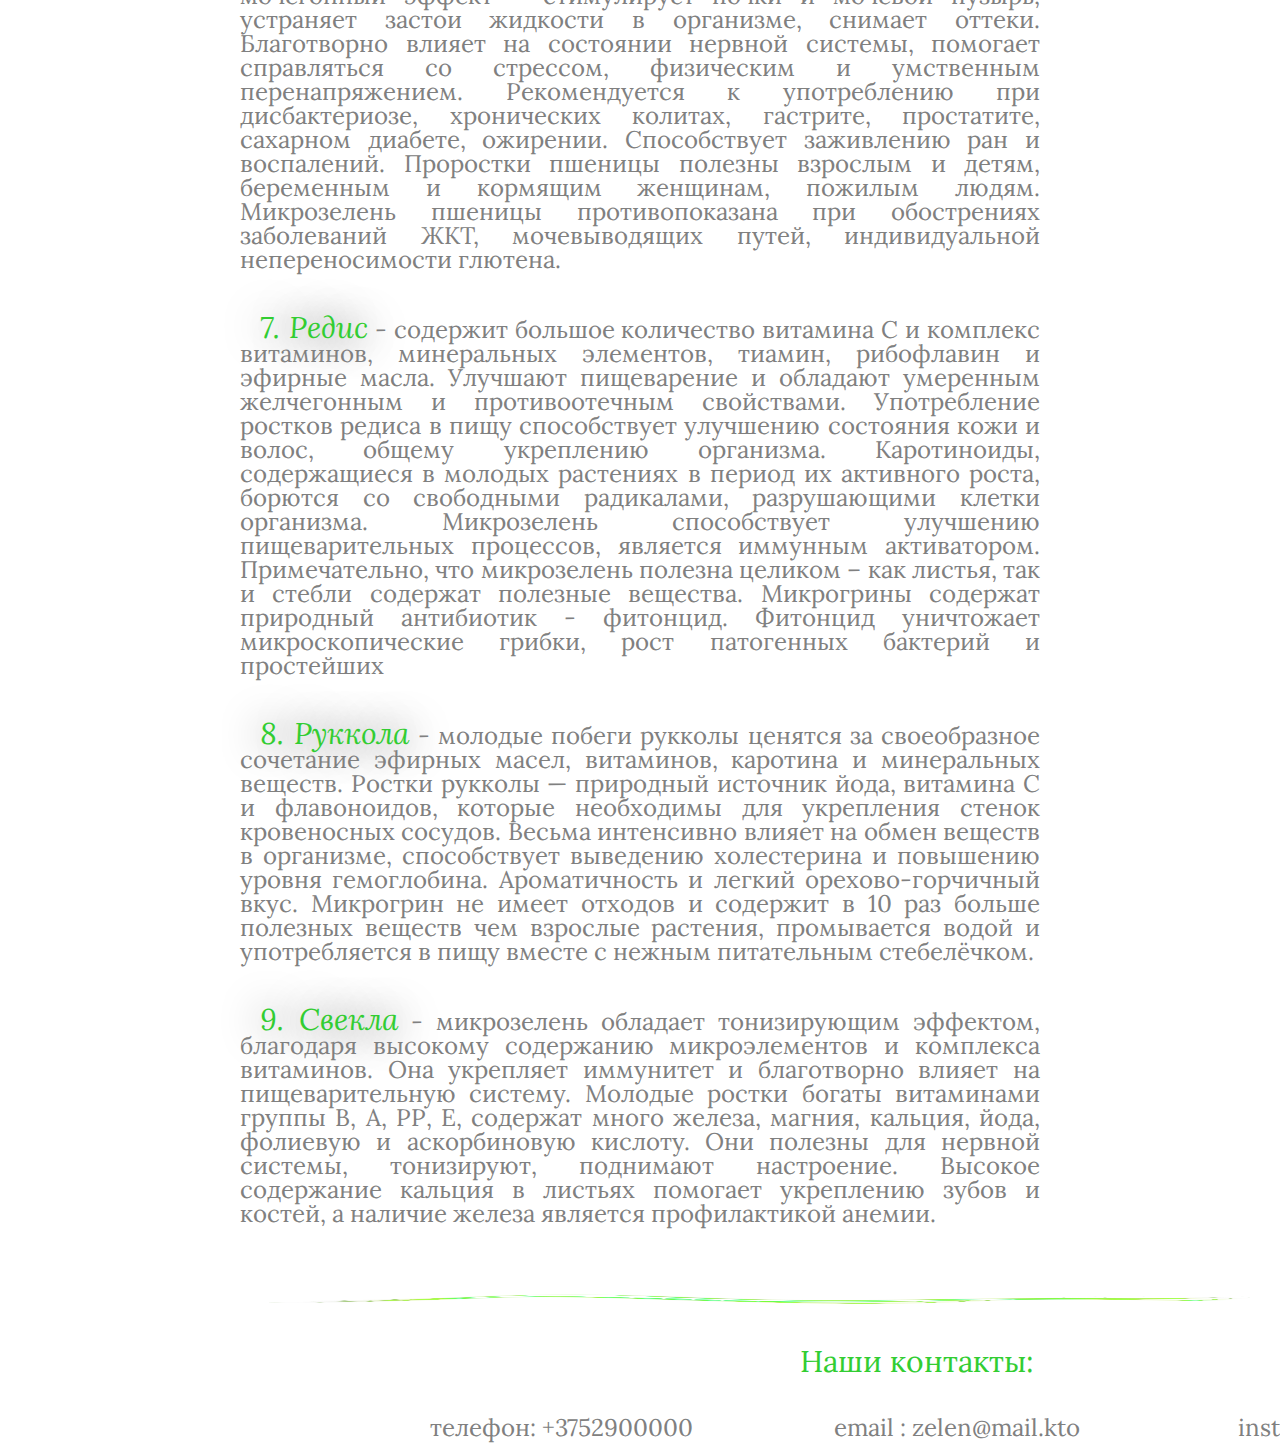
<file: index3.html>
<!DOCTYPE html>
<html lang="en">
<head>
	<meta charset="UTF-8">
	<meta name="viewport" content="width=	, initial-scale=1.0">
	<meta >
	<link rel="stylesheet" href="css/style3.css">
	<title>Microgreen</title>
	<link rel="preconnect" href="https://fonts.googleapis.com">
<link rel="preconnect" href="https://fonts.gstatic.com" crossorigin>
<link href="https://fonts.googleapis.com/css2?family=Lora:ital@1&display=swap" rel="stylesheet">
</head>
<body>
	<div class="content">
	<!--главное меню-->
	<div class="back">
		<ul class="menu">
				<li>
					<a href="index.html" target="_blank">Главная</a>
				</li>
				<li>
					<a href="#">Каталог</a>
					<ul class="mainmenu">
						<li>
							<a href="index2.html">Продукция</a>
						</li>
						<li>
							<a href="#">Описание зелени</a>
						</li>
					</ul>
				</li>
				<li>
					<a href="lichii.html">Личный кабинет</a>
				</li>
				
			</ul>
		</div>
	<!-------->
	<!--аватарка в левом углу-->
	<img class="ava" src="img/4672832_250xr.jpg" alt="microgreen">
	<!--линия-->
	<img class="line" src="img/line.png" alt="linija">
</div>
<!--описание микрогрина-->
<div class="text">
	<p class="text1"><a href="bazil.html"><span class="inter">1. Базилик</span></a> - микрогрин базилика содержит большое количество эфирных масел,
	 						богат витаминами А, Р, В2, С, имеет в своем составе каротин,
							фитонциды, рутин. Благодаря этому, микробазилик обладает мощным
	 						антисептическим и противовоспалительным действием, укрепляет
	 						стенки сосудов, улучшает пищеварение и состояние кожи.</p>
	<p class="text1"><a href="goroh.html"><span class="inter">2. Горох</span></a> - кладезь витаминов (С, В1, В2, В5, В6, В9), 
							макроэлементов (калий, кальций, магний, натрий, фосфор)
							и микроэлементов (железо, марганец, медь, селен, цинк).
							Польза от употребления микрогрина горошка многогранна, 
							и прежде всего это профилактика сердечно-сосудистых заболеваний.
							Свойство микрозелени гороха снижать уровень холестерина в крови
							улучшает проходимость сосудов, что способствует нормализации
							артериального давления, и, как следствие, снижает вероятность
							инфаркта, инсульта и других острых сердечных состояний.</p>
	<p class="text1"><a href="gorchica.html"><span class="inter">3. Горчица</span></a> - микрозелень горчицы ускоряет метаболизм - 
								способствует похудению и укрепляет стенки сосудов.
								 укрепляет иммунитет, повышая силу и выносливость
								 всего организмаю. Микрозелень горчицы содержит в 
								изобилии витамины (А, С, К, рутин, витамины B1, В2,
								 B5, B6, B9), микро и макроэлементы, среди которых
								 кальций, магний, марганец, фосфор, железо, цинк, 
								медь, селен.</p>
	<p class="text1"><a href="crees.html"><span class="inter">4. Кресс-салат</span></a> - свежие листья салата содержат такие минеральные соли, 
							как калий, йод, железо, кальций, фосфор, серу, магний 
							и других полезных для организма веществ. В составе 
							продукции также входит аскорбиновая кислота, витамин В, 
							каротин, рутин, горчичное эфирное масло, а также лепидин. Употребление 
							кресс-салата помогает: улучшить пищеварение организма; возбудить аппетит;
							снизить кровяное давление; улучшить сон; справиться с заболеваниями дыхательных 
							путей; избавиться от кашля и болей в горле. Зеленый салат также является
							 отличным антибактериальным и мочегонным препаратом.</p>
	<p class="text1"><a href="podsol.html"><span class="inter">5. Подсолнечник</span></a> - ростки подсолнечника предлагают одну из самых
							 сбалансированных форм растительного белка. Они обеспечат вас
							  всеми незаменимыми аминокислотами и помогут восстановить мышечную
							ткань, обеспечив организм ферментами. Микрогрин подсолнечника представляют
							 собой очень низкокалорийную пищу, поэтому они являются идеальной 
							пищей для тех, кто хочет похудеть. Они также содержат витамины A, D
							 и E, а также важные минералы, включая кальций, медь, железо,
							  фосфор, магний и калий.</p>
	<p class="text1"><a href="pheno.html"><span class="inter">6. Пшеница</span></a> - повышает иммунитет, укрепляет защитные силы организма, 
							тонизирует, дает энергию. Компенсирует недостаток витаминов и полезных веществ. Улучшает состояние кожи
							 и волос, замедляет процессы старения. Ускоряет обмен веществ, нормализует работу желудочно-кишечного 
							 тракта, способствует очищению организма от шлаков и токсинов. Дает легкий мочегонный эффект – стимулирует
							 почки и мочевой пузырь, устраняет застои жидкости в организме, снимает оттеки. Благотворно влияет 
							 на состоянии нервной системы, помогает справляться со стрессом, физическим и умственным перенапряжением. 
							 Рекомендуется к употреблению при дисбактериозе, хронических колитах, гастрите, простатите, сахарном диабете,
							 ожирении. Способствует заживлению ран и воспалений. Проростки пшеницы полезны взрослым и детям, беременным
							 и кормящим женщинам, пожилым людям. Микрозелень пшеницы противопоказана при обострениях заболеваний ЖКТ,
							 мочевыводящих путей, индивидуальной непереносимости глютена.</p>
	<p class="text1"><a href="redis.html"><span class="inter">7. Редис</span></a> - содержит большое количество витамина С и комплекс витаминов, минеральных элементов, тиамин, рибофлавин
							 и эфирные масла. Улучшают пищеварение и обладают умеренным желчегонным и противоотечным свойствами. Употребление
							 ростков редиса в пищу способствует улучшению состояния кожи и волос, общему укреплению организма. Каротиноиды,
							 содержащиеся в молодых растениях в период их активного роста, борются со свободными радикалами, разрушающими
							 клетки организма. Микрозелень способствует улучшению пищеварительных процессов, является иммунным активатором.
							 Примечательно, что микрозелень полезна целиком – как листья, так и стебли содержат полезные вещества. 
							 Микрогрины содержат природный антибиотик - фитонцид. Фитонцид уничтожает микроскопические грибки, рост патогенных бактерий и простейших</p>
	<p class="text1"><a href="rykkola.html"><span class="inter">8. Руккола</span></a> - молодые побеги рукколы ценятся за своеобразное сочетание эфирных масел, витаминов,
							 каротина и минеральных веществ. Ростки рукколы — природный источник йода, витамина С и флавоноидов, которые необходимы
							 для укрепления стенок  кровеносных сосудов. Весьма интенсивно влияет на  обмен веществ
							 в организме, способствует выведению  холестерина  и повышению уровня гемоглобина.
							 Ароматичность  и легкий орехово-горчичный вкус. Микрогрин не имеет отходов и содержит 
							 в 10 раз больше полезных веществ чем взрослые растения, промывается водой и употребляется 
							 в пищу вместе с нежным питательным стебелёчком.</p>
	<p class="text1"><a href="svecla.html"><span class="inter">9. Свекла</span></a> - микрозелень обладает тонизирующим эффектом, благодаря высокому содержанию микроэлементов 
							и комплекса витаминов. Она укрепляет иммунитет и благотворно влияет на пищеварительную систему. Молодые
							 ростки богаты витаминами группы В, А, РР, Е, содержат много железа, магния, кальция, йода, фолиевую и
							  аскорбиновую кислоту. Они полезны для нервной системы, тонизируют, поднимают настроение. Высокое 
							содержание кальция в листьях помогает укреплению зубов и костей, а наличие железа 
							является профилактикой анемии.</p>
</div>
    <!--линия контактов-->
<img class="line4" src="img/line.png" alt="linija">
	<!--контакты-->
	<p class="contacts">Наши контакты:</p>
	<footer>
		<p class="fot">телефон: +3752900000</p>
		<p class="fot">email : zelen@mail.kto</p>
		<p class="fot">inst: magicgreen </p>
	</footer>
</body>
</html>
</file>
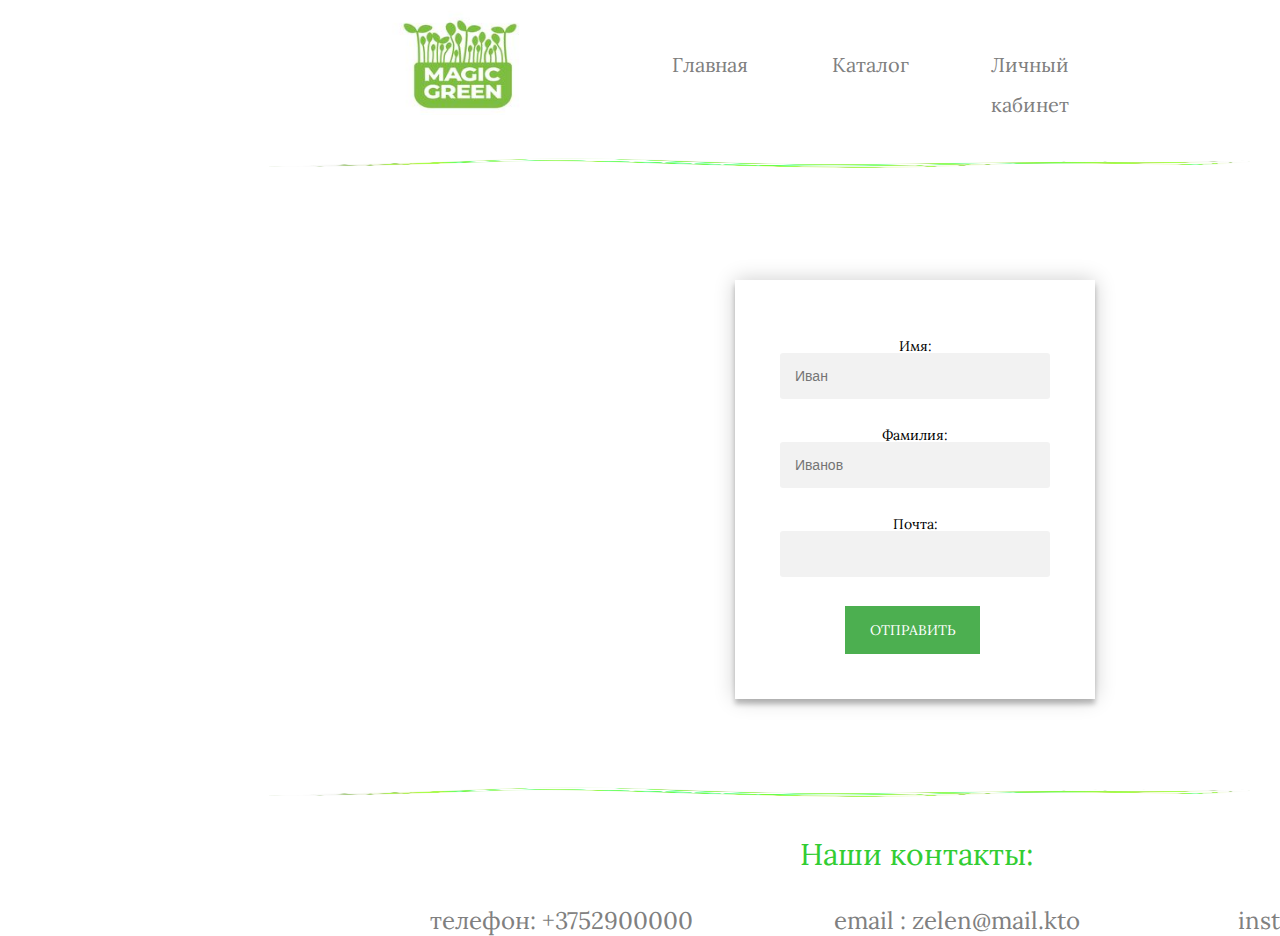
<file: lichii.html>
<!DOCTYPE html>
<html lang="en">
<head>
	<meta charset="UTF-8">
	<meta name="viewport" content="width=	, initial-scale=1.0">
	<meta >
	<link rel="stylesheet" href="css/lichnii.css">
	<title>Microgreen</title>
	<link rel="preconnect" href="https://fonts.googleapis.com">
<link rel="preconnect" href="https://fonts.gstatic.com" crossorigin>
<link href="https://fonts.googleapis.com/css2?family=Lora:ital@1&display=swap" rel="stylesheet">
</head>
<body>
	<div class="content">
	<!--главное меню-->
	<div class="back">
		<ul class="menu">
				<li>
					<a href="index.html" target="_blank">Главная</a>
				</li>
				<li>
					<a href="#">Каталог</a>
					<ul class="mainmenu">
						<li>
							<a href="index2.html">Продукция</a>
						</li>
						<li>
							<a href="index3.html">Описание зелени</a>
						</li>
					</ul>
				</li>
				<li>
					<a href="lichii.html">Личный кабинет</a>
				</li>
				
			</ul>
		</div>
	<!-------->
	<!--аватарка в левом углу-->
	<img class="ava" src="img/4672832_250xr.jpg" alt="microgreen">
	<!--линия-->
	<img class="line" src="img/line.png" alt="linija">
<!--регистрация-->
<div class="form">
	<form action="#" method="post">
	<ul class="ul">
		<li> 
			<label for="name">Имя:</label>
			<input type="text" id="name" placeholder="Иван">
		</li>
		<li>
			<label for="sname">Фамилия:</label>
			<input type="text" id="sname" placeholder="Иванов">
		</li>
		<li>
			<label for="mail">Почта:</label>
			<input type="email" id="mail">
		</li>
		
				
		<li class="button">
		<button type="submit">Отправить</button>
		</li>
		
		
	</ul>
	</form>
</div>
</div>
    <!--линия контактов-->
<img class="line4" src="img/line.png" alt="linija">
	<!--контакты-->
	<p class="contacts">Наши контакты:</p>
	<footer>
		<p class="fot">телефон: +3752900000</p>
		<p class="fot">email : zelen@mail.kto</p>
		<p class="fot">inst: magicgreen </p>
	</footer>
</body>
</html>
</file>
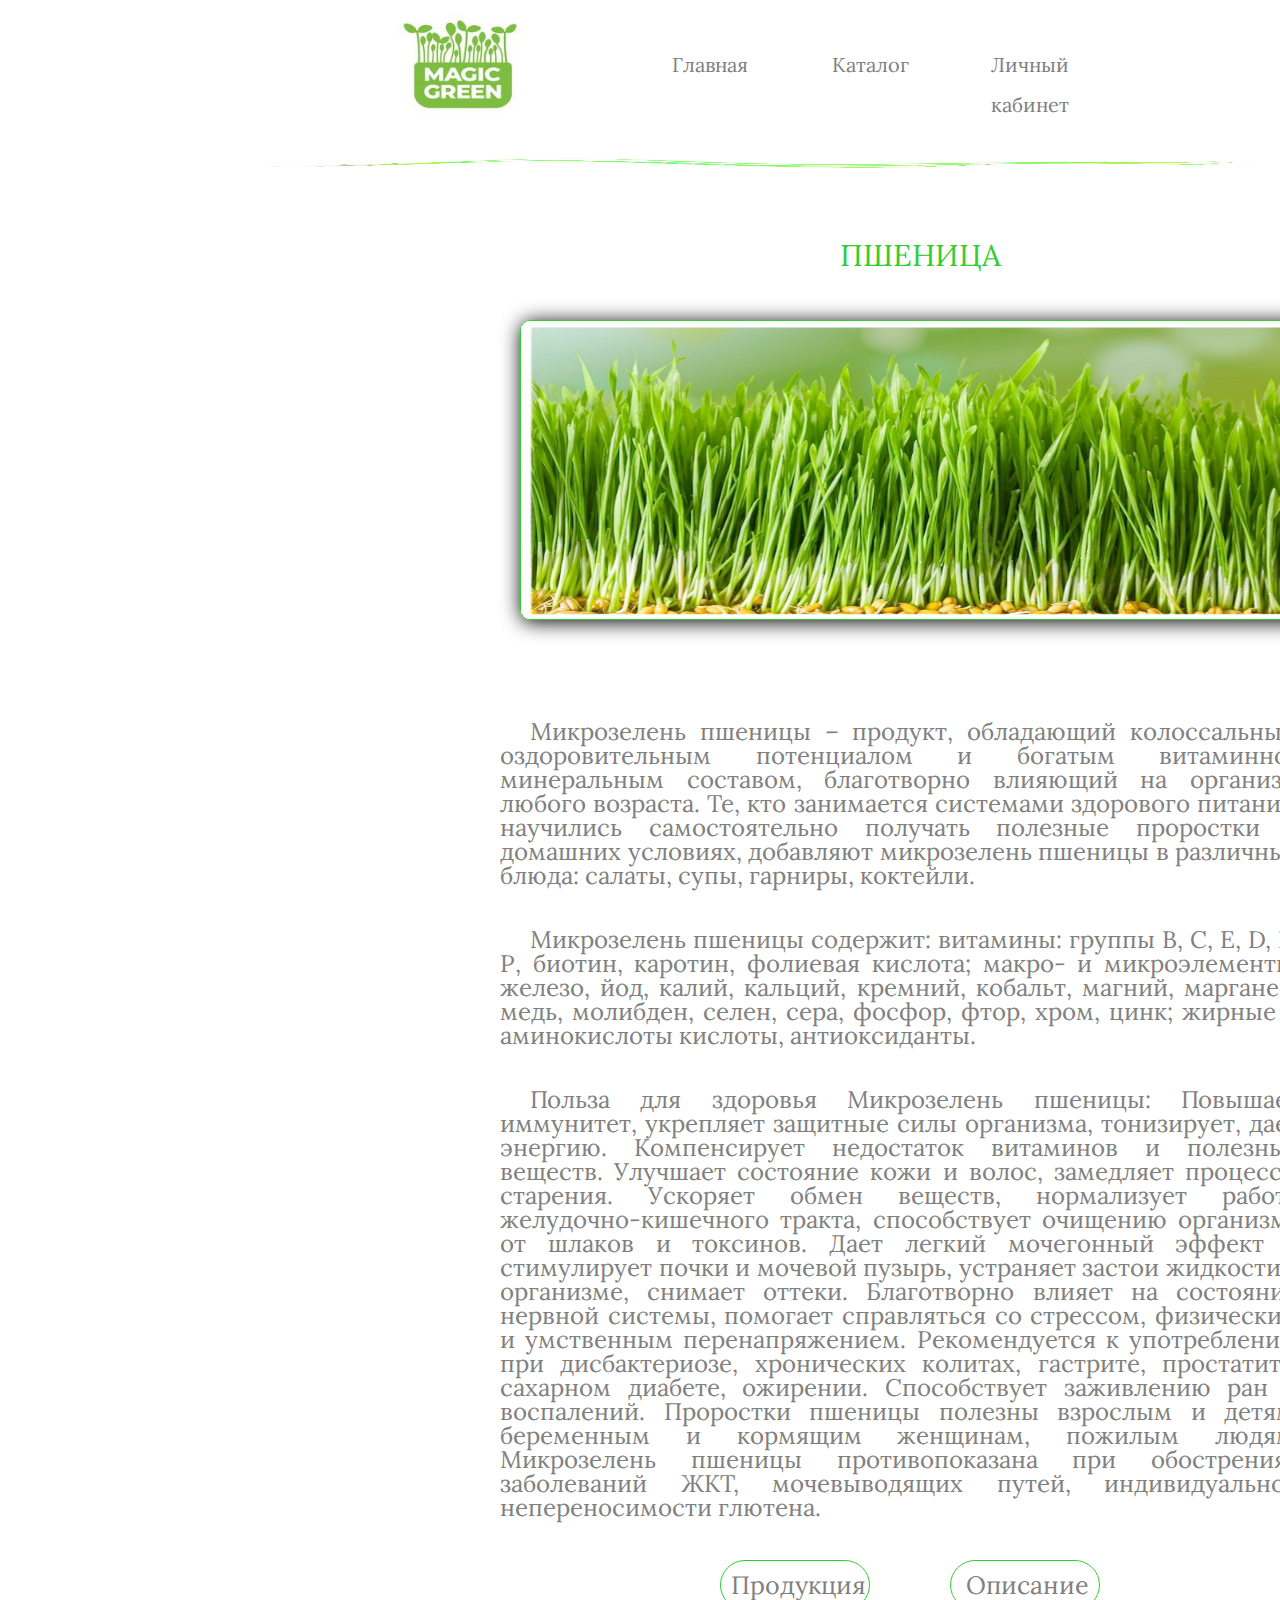
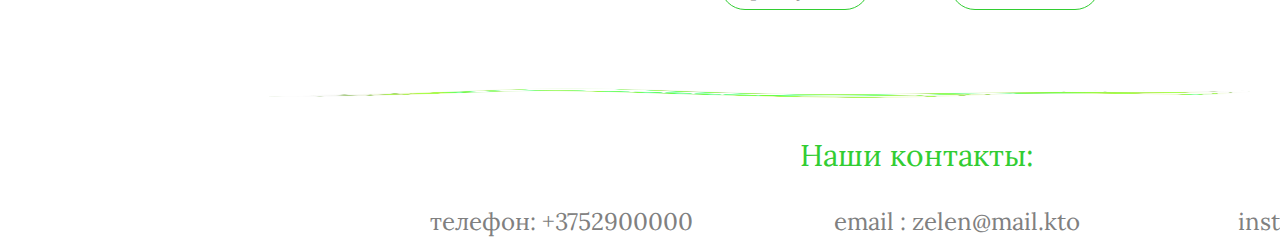
<file: pheno.html>
<!DOCTYPE html>
<html lang="en">
<head>
	<meta charset="UTF-8">
	<meta name="viewport" content="width=	, initial-scale=1.0">
	<meta >
	<link rel="stylesheet" href="css/goroh.css">
	<title>Microgreen</title>
	<link rel="preconnect" href="https://fonts.googleapis.com">
<link rel="preconnect" href="https://fonts.gstatic.com" crossorigin>
<link href="https://fonts.googleapis.com/css2?family=Lora:ital@1&display=swap" rel="stylesheet">
</head>
<body>
	<div class="content">
	<!--главное меню-->
	<div class="back">
		<ul class="menu">
				<li>
					<a href="index.html" target="_blank">Главная</a>
				</li>
				<li>
					<a href="#">Каталог</a>
					<ul class="mainmenu">
						<li>
							<a href="index2.html">Продукция</a>
						</li>
						<li>
							<a href="index3.html">Описание зелени</a>
						</li>
					</ul>
				</li>
				<li>
					<a href="lichii.html">Личный кабинет</a>
				</li>
				
			</ul>
		</div>
	<!-------->
	<!--аватарка в левом углу-->
	<img class="ava" src="img/4672832_250xr.jpg" alt="microgreen">
	<!--линия-->
	<img class="line" src="img/line.png" alt="linija">

	<!--фото базилика-->
	<p class="text">ПШЕНИЦА</p>
	<img class="bazil" src="img/товар/pheno.jpg" alt="pheno">
	<!--описание базилика-->
	<div class="baz">
		<p class="text1">
			Микрозелень пшеницы – продукт, обладающий колоссальным оздоровительным потенциалом и богатым витаминно-минеральным составом, благотворно влияющий на организм любого возраста.

Те, кто занимается системами здорового питания, научились самостоятельно получать полезные проростки в домашних условиях, добавляют микрозелень пшеницы в различные блюда: салаты, супы, гарниры, коктейли.
			</p>
		<p class="text1">
			Микрозелень пшеницы содержит:

витамины: группы B, С, Е, D, К, Р, биотин, каротин, фолиевая кислота;
макро- и микроэлементы: железо, йод, калий, кальций, кремний, кобальт, магний, марганец, медь, молибден, селен, сера, фосфор, фтор, хром, цинк;
жирные и аминокислоты кислоты, антиоксиданты.
	</p>

<p class="text1">
	Польза для здоровья

Микрозелень пшеницы:

Повышает иммунитет, укрепляет защитные силы организма, тонизирует, дает энергию. Компенсирует недостаток витаминов и полезных веществ.
Улучшает состояние кожи и волос, замедляет процессы старения.
Ускоряет обмен веществ, нормализует работу желудочно-кишечного тракта, способствует очищению организма от шлаков и токсинов. Дает легкий мочегонный эффект – стимулирует почки и мочевой пузырь, устраняет застои жидкости в организме, снимает оттеки.
Благотворно влияет на состоянии нервной системы, помогает справляться со стрессом, физическим и умственным перенапряжением.
Рекомендуется к употреблению при дисбактериозе, хронических колитах, гастрите, простатите, сахарном диабете, ожирении.
Способствует заживлению ран и воспалений.
Проростки пшеницы полезны взрослым и детям, беременным и кормящим женщинам, пожилым людям.
Микрозелень пшеницы противопоказана при обострениях заболеваний ЖКТ, мочевыводящих путей, индивидуальной непереносимости глютена.
	</p>
		</div>
		<!--назад-->
		<div class="nazad"><a href="index2.html" class="nazad1">Продукция</a></div>
	</div>
	<div class="nazad2"><a href="index3.html" class="nazad1">Описание</a></div>
	</div>
</div>
    <!--линия контактов-->
<img class="line4" src="img/line.png" alt="linija">
	<!--контакты-->
	<p class="contacts">Наши контакты:</p>
	<footer>
		<p class="fot">телефон: +3752900000</p>
		<p class="fot">email : zelen@mail.kto</p>
		<p class="fot">inst: magicgreen </p>
	</footer>
</body>
</html>
</file>
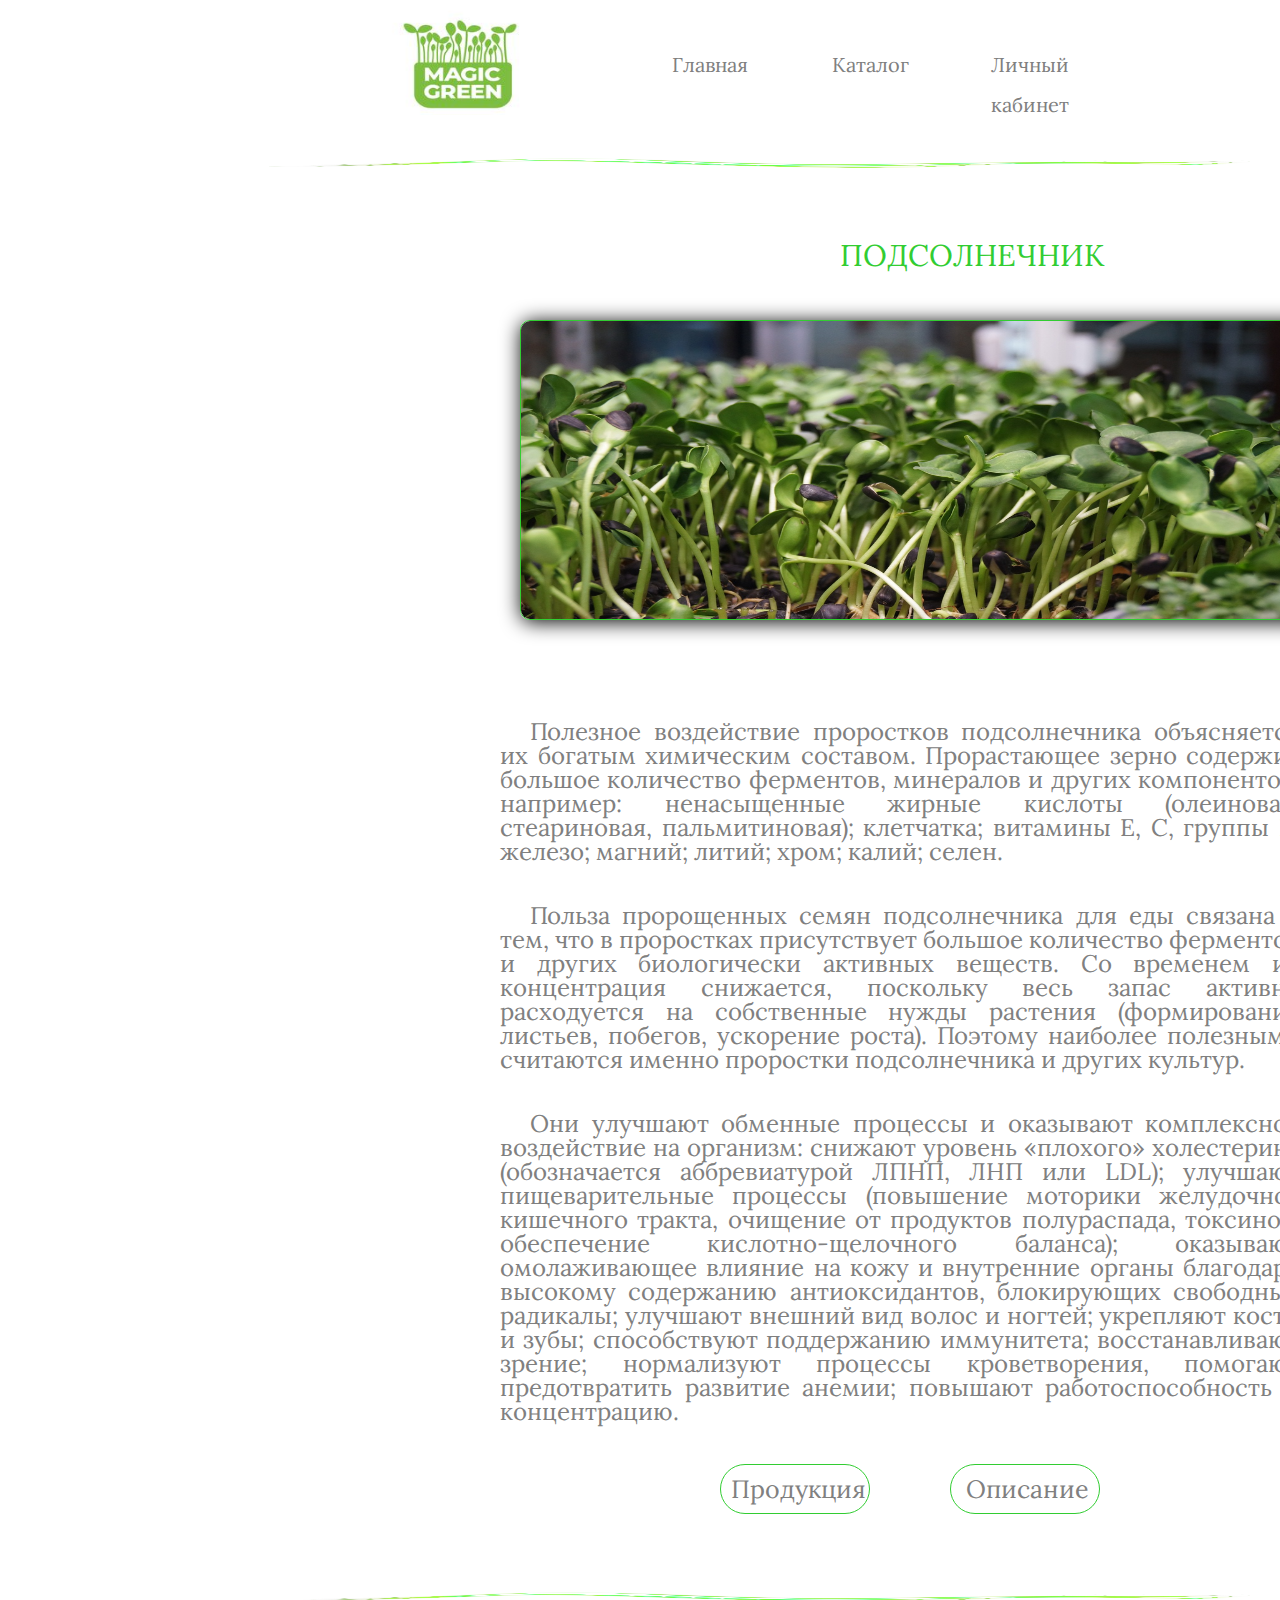
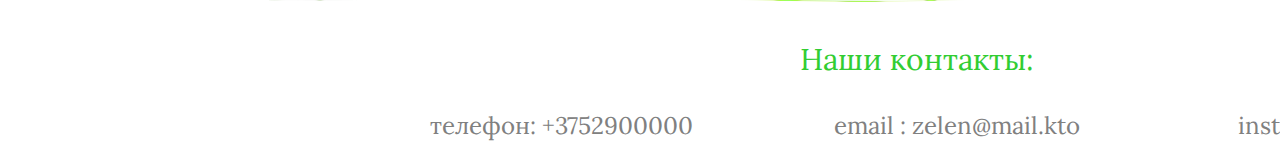
<file: podsol.html>
<!DOCTYPE html>
<html lang="en">
<head>
	<meta charset="UTF-8">
	<meta name="viewport" content="width=	, initial-scale=1.0">
	<meta >
	<link rel="stylesheet" href="css/goroh.css">
	<title>Microgreen</title>
	<link rel="preconnect" href="https://fonts.googleapis.com">
<link rel="preconnect" href="https://fonts.gstatic.com" crossorigin>
<link href="https://fonts.googleapis.com/css2?family=Lora:ital@1&display=swap" rel="stylesheet">
</head>
<body>
	<div class="content">
	<!--главное меню-->
	<div class="back">
		<ul class="menu">
				<li>
					<a href="index.html" target="_blank">Главная</a>
				</li>
				<li>
					<a href="#">Каталог</a>
					<ul class="mainmenu">
						<li>
							<a href="index2.html">Продукция</a>
						</li>
						<li>
							<a href="index3.html">Описание зелени</a>
						</li>
					</ul>
				</li>
				<li>
					<a href="lichii.html">Личный кабинет</a>
				</li>
			
			</ul>
		</div>
	<!-------->
	<!--аватарка в левом углу-->
	<img class="ava" src="img/4672832_250xr.jpg" alt="microgreen">
	<!--линия-->
	<img class="line" src="img/line.png" alt="linija">

	<!--фото базилика-->
	<p class="text">ПОДСОЛНЕЧНИК</p>
	<img class="bazil" src="img/товар/Podsolnuh.jpg" alt="podsol">
	<!--описание базилика-->
	<div class="baz">
		<p class="text1">
			Полезное воздействие проростков подсолнечника объясняется их богатым химическим составом. Прорастающее зерно содержит большое количество ферментов, минералов и других компонентов, например:

ненасыщенные жирные кислоты (олеиновая, стеариновая, пальмитиновая);
клетчатка;
витамины Е, С, группы В;
железо;
магний;
литий;
хром;
калий;
селен.
			</p>
		<p class="text1">
			Польза пророщенных семян подсолнечника для еды связана с тем, что в проростках присутствует большое количество ферментов и других биологически активных веществ. Со временем их концентрация снижается, поскольку весь запас активно расходуется на собственные нужды растения (формирование листьев, побегов, ускорение роста). Поэтому наиболее полезными считаются именно проростки подсолнечника и других культур.
				
	</p>
<p class="text1">
	Они улучшают обменные процессы и оказывают комплексное воздействие на организм:

снижают уровень «плохого» холестерина (обозначается аббревиатурой ЛПНП, ЛНП или LDL);
улучшают пищеварительные процессы (повышение моторики желудочно-кишечного тракта, очищение от продуктов полураспада, токсинов, обеспечение кислотно-щелочного баланса);
оказывают омолаживающее влияние на кожу и внутренние органы благодаря высокому содержанию антиоксидантов, блокирующих свободные радикалы;
улучшают внешний вид волос и ногтей;
укрепляют кости и зубы;
способствуют поддержанию иммунитета;
восстанавливают зрение;
нормализуют процессы кроветворения, помогают предотвратить развитие анемии;
повышают работоспособность и концентрацию.
	</p>
		</div>
		<!--назад-->
		<div class="nazad"><a href="index2.html" class="nazad1">Продукция</a></div>
	</div>
	<div class="nazad2"><a href="index3.html" class="nazad1">Описание</a></div>
	</div>
</div>
    <!--линия контактов-->
<img class="line4" src="img/line.png" alt="linija">
	<!--контакты-->
	<p class="contacts">Наши контакты:</p>
	<footer>
		<p class="fot">телефон: +3752900000</p>
		<p class="fot">email : zelen@mail.kto</p>
		<p class="fot">inst: magicgreen </p>
	</footer>
</body>
</html>
</file>
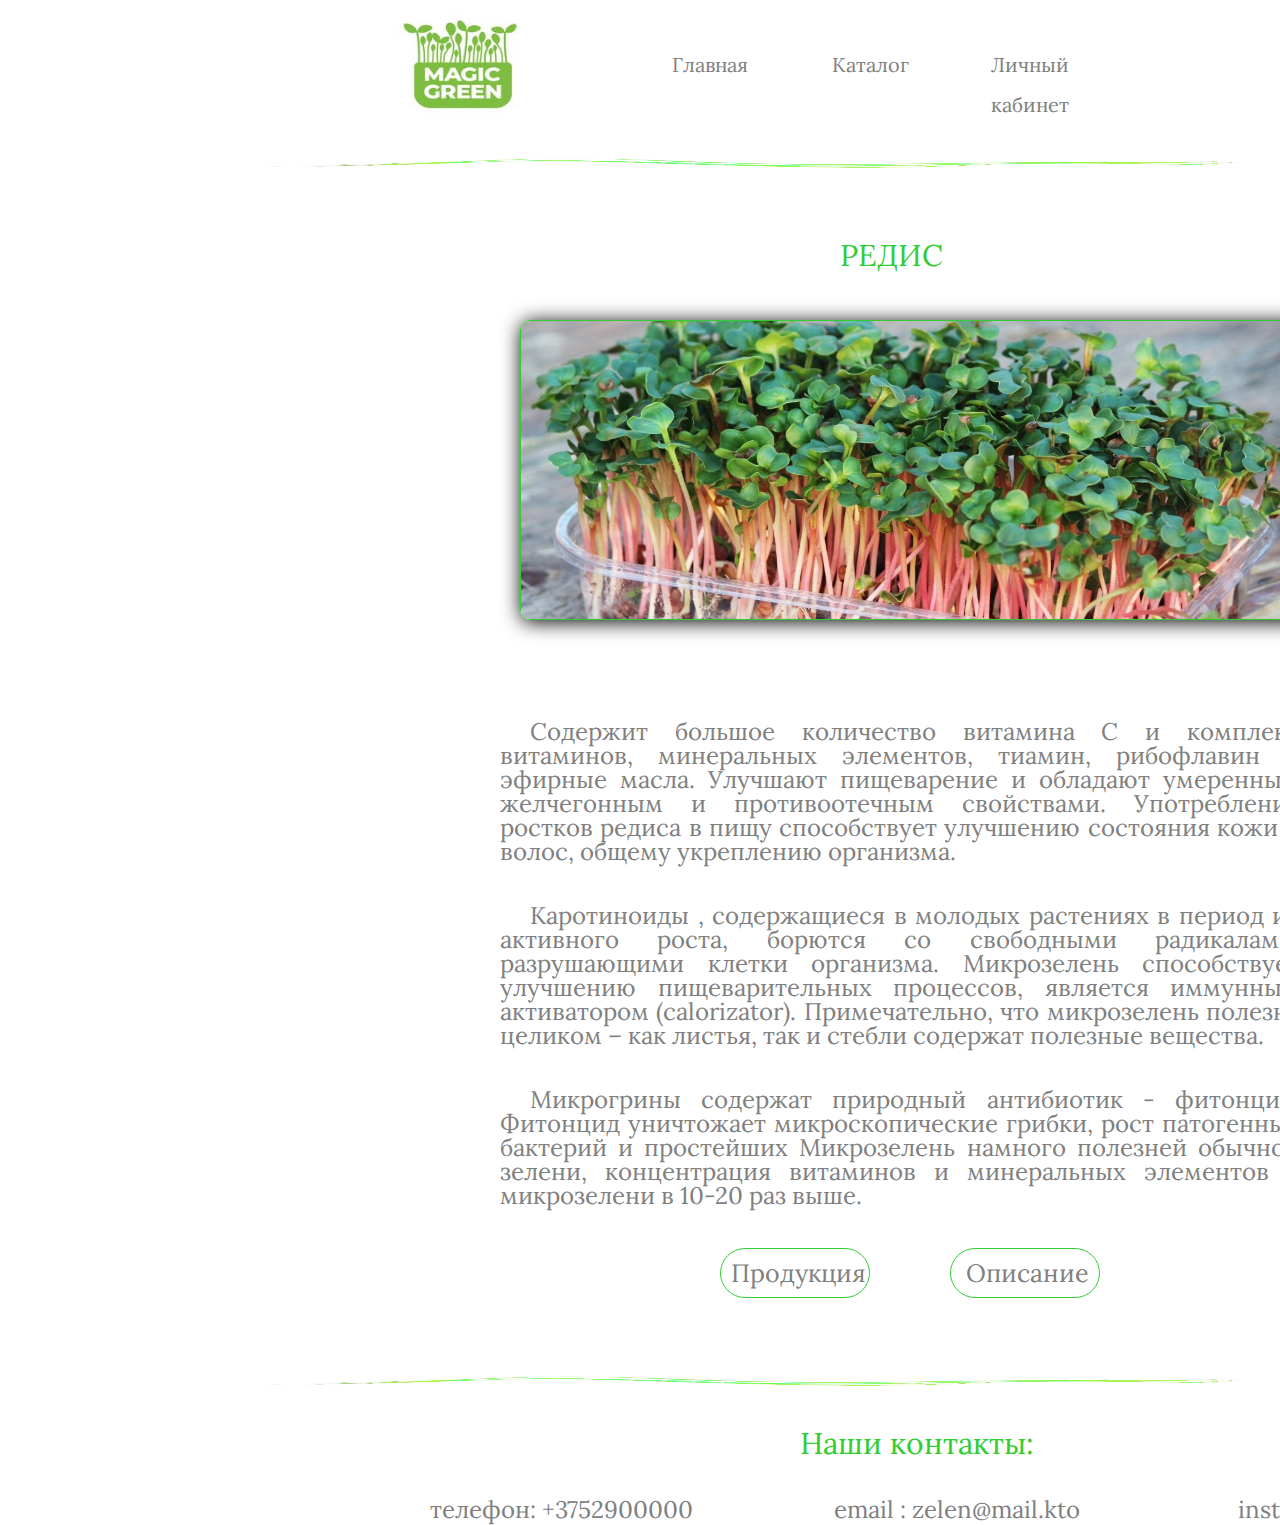
<file: redis.html>
<!DOCTYPE html>
<html lang="en">
<head>
	<meta charset="UTF-8">
	<meta name="viewport" content="width=	, initial-scale=1.0">
	<meta >
	<link rel="stylesheet" href="css/goroh.css">
	<title>Microgreen</title>
	<link rel="preconnect" href="https://fonts.googleapis.com">
<link rel="preconnect" href="https://fonts.gstatic.com" crossorigin>
<link href="https://fonts.googleapis.com/css2?family=Lora:ital@1&display=swap" rel="stylesheet">
</head>
<body>
	<div class="content">
	<!--главное меню-->
	<div class="back">
		<ul class="menu">
				<li>
					<a href="index.html" target="_blank">Главная</a>
				</li>
				<li>
					<a href="#">Каталог</a>
					<ul class="mainmenu">
						<li>
							<a href="index2.html">Продукция</a>
						</li>
						<li>
							<a href="index3.html">Описание зелени</a>
						</li>
					</ul>
				</li>
				<li>
					<a href="lichii.html">Личный кабинет</a>
				</li>
				
			</ul>
		</div>
	<!-------->
	<!--аватарка в левом углу-->
	<img class="ava" src="img/4672832_250xr.jpg" alt="microgreen">
	<!--линия-->
	<img class="line" src="img/line.png" alt="linija">

	<!--фото базилика-->
	<p class="text">РЕДИС</p>
	<img class="bazil" src="img/товар/redic.jpg" alt="redis">
	<!--описание базилика-->
	<div class="baz">
		<p class="text1">
			Содержит большое количество витамина С и комплекс витаминов, минеральных элементов, тиамин, рибофлавин и эфирные масла. Улучшают пищеварение и обладают умеренным желчегонным и противоотечным свойствами. 

Употребление ростков редиса в пищу способствует улучшению состояния кожи и волос, общему укреплению организма.
			</p>
		<p class="text1">
			Каротиноиды , содержащиеся в молодых растениях в период их активного роста, борются со свободными радикалами, разрушающими клетки организма. Микрозелень способствует улучшению пищеварительных процессов, является иммунным активатором (calorizator). Примечательно, что микрозелень полезна целиком – как листья, так и стебли содержат полезные вещества.
	</p>
<p class="text1">
	Микрогрины содержат природный антибиотик - фитонцид. Фитонцид уничтожает микроскопические грибки, рост патогенных бактерий и простейших

Микрозелень намного полезней обычной зелени, концентрация витаминов и минеральных элементов в микрозелени в 10-20 раз выше.

	</p>
		</div>
		<!--назад-->
		<div class="nazad"><a href="index2.html" class="nazad1">Продукция</a></div>
	</div>
	<div class="nazad2"><a href="index3.html" class="nazad1">Описание</a></div>
	</div>
</div>
    <!--линия контактов-->
<img class="line4" src="img/line.png" alt="linija">
	<!--контакты-->
	<p class="contacts">Наши контакты:</p>
	<footer>
		<p class="fot">телефон: +3752900000</p>
		<p class="fot">email : zelen@mail.kto</p>
		<p class="fot">inst: magicgreen </p>
	</footer>
</body>
</html>
</file>
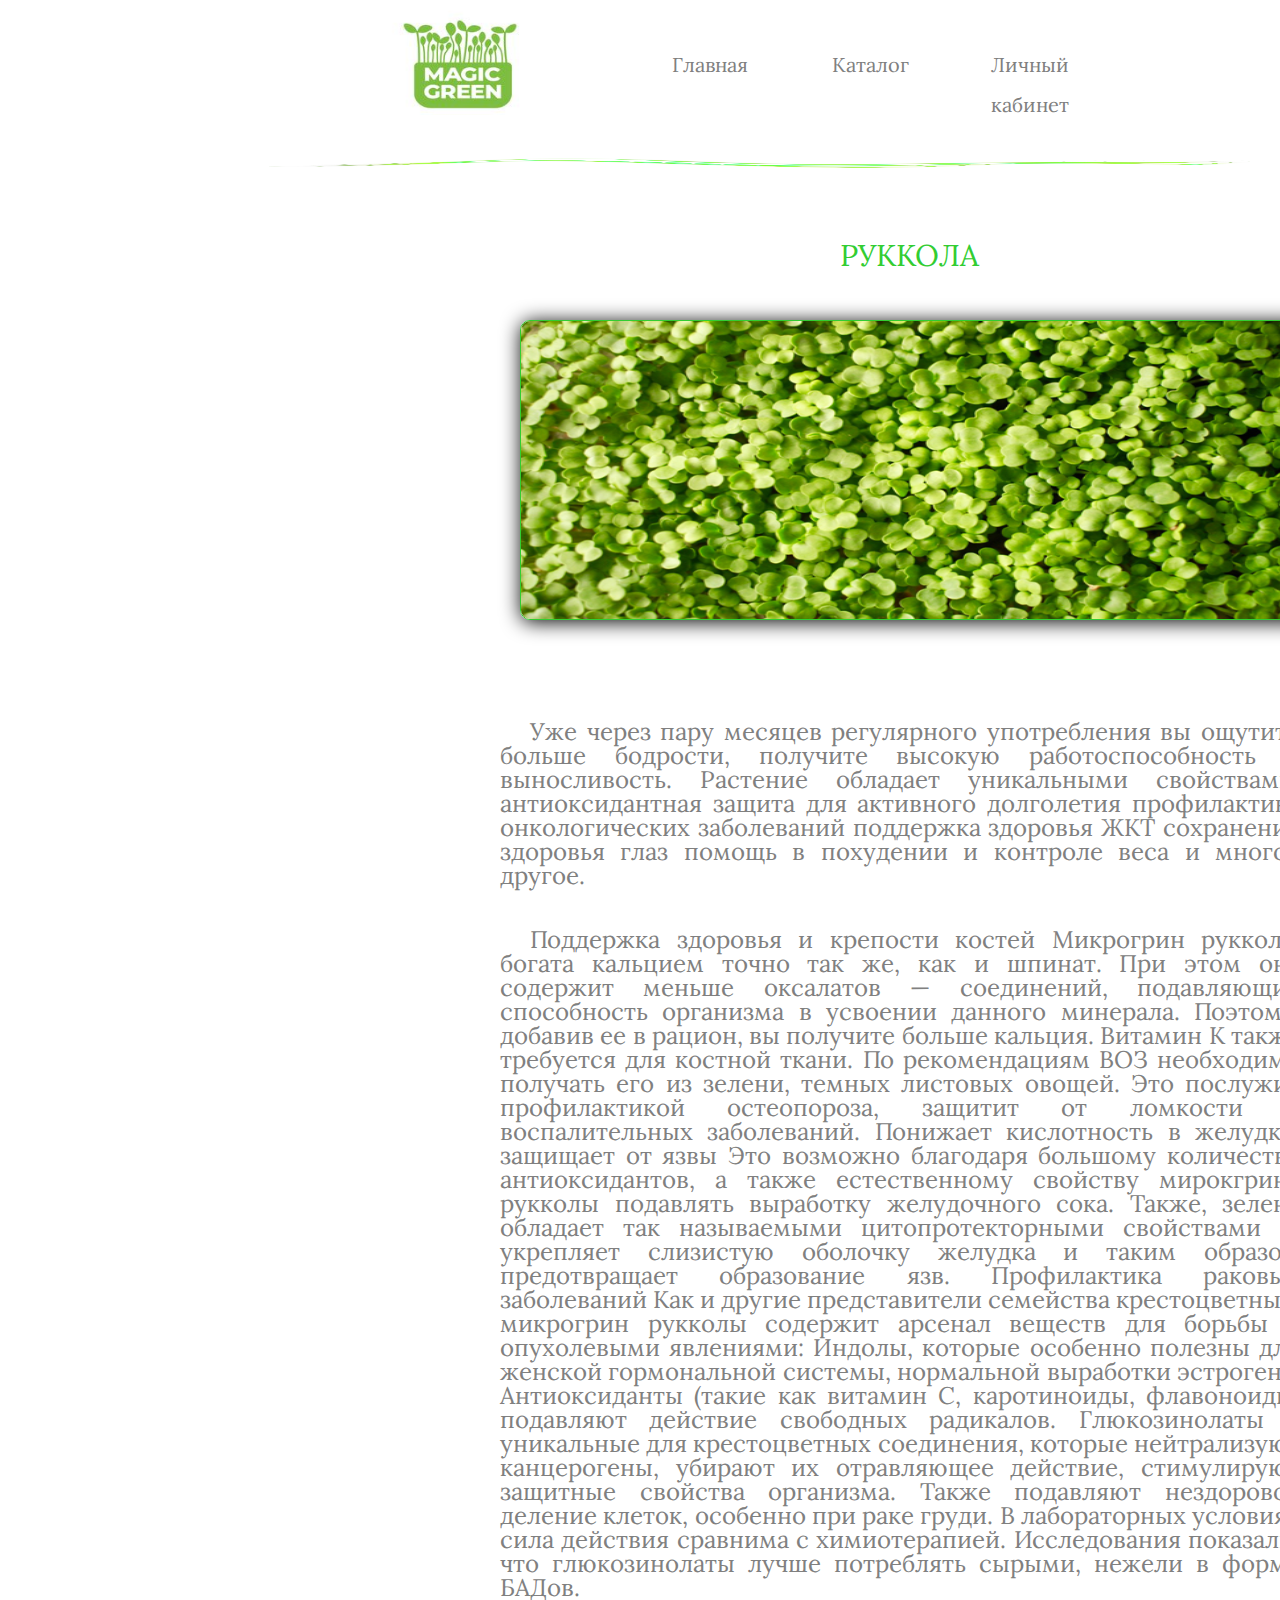
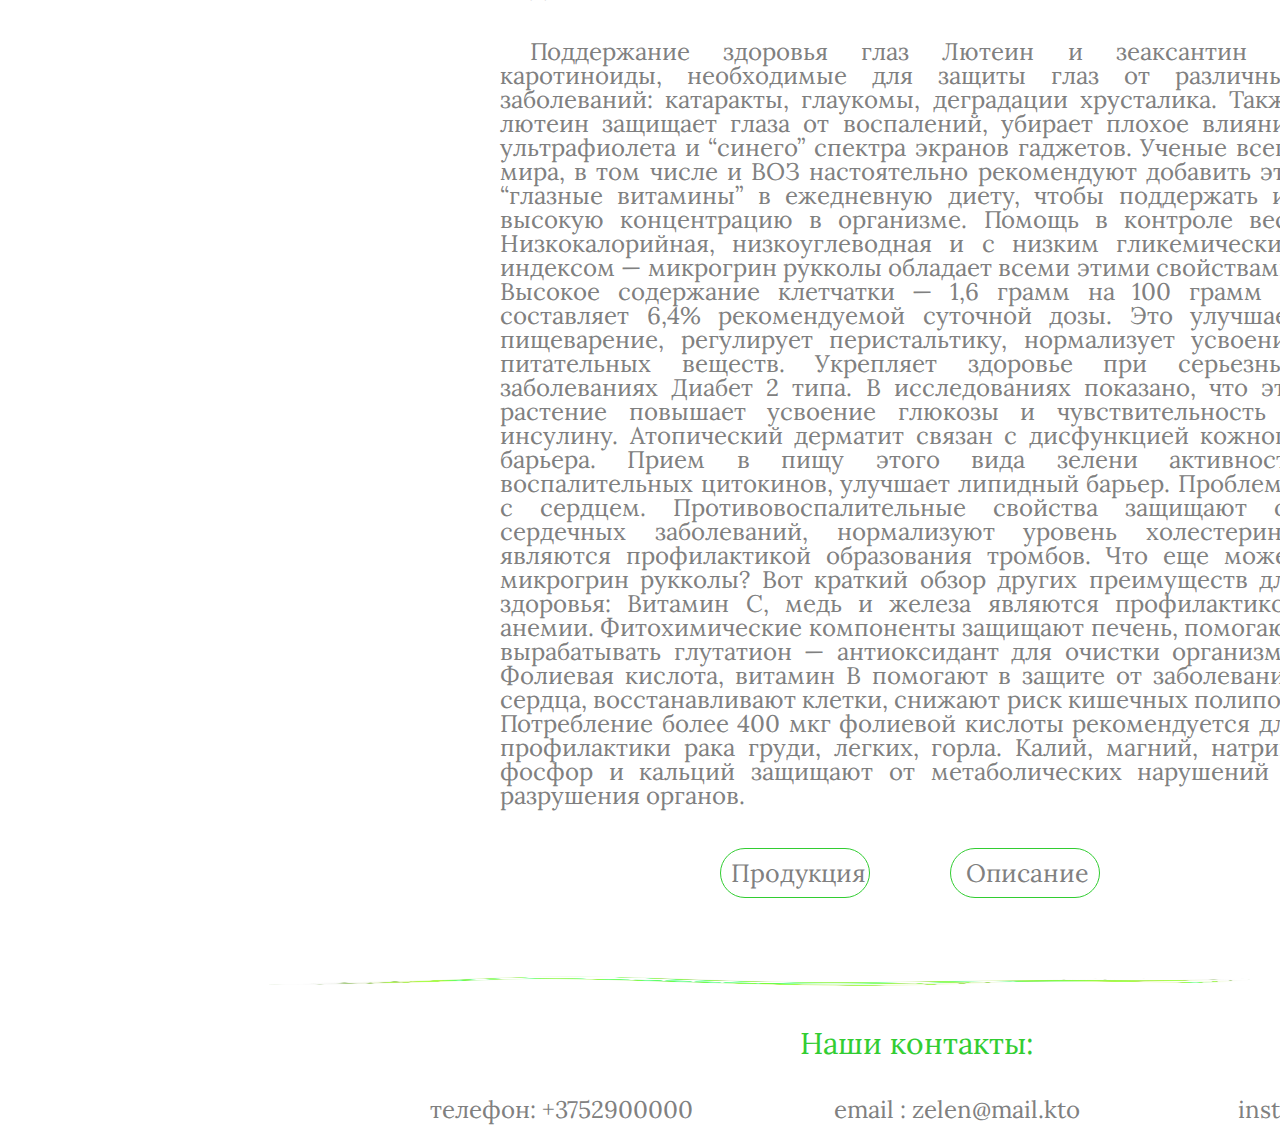
<file: rykkola.html>
<!DOCTYPE html>
<html lang="en">
<head>
	<meta charset="UTF-8">
	<meta name="viewport" content="width=	, initial-scale=1.0">
	<meta >
	<link rel="stylesheet" href="css/goroh.css">
	<title>Microgreen</title>
	<link rel="preconnect" href="https://fonts.googleapis.com">
<link rel="preconnect" href="https://fonts.gstatic.com" crossorigin>
<link href="https://fonts.googleapis.com/css2?family=Lora:ital@1&display=swap" rel="stylesheet">
</head>
<body>
	<div class="content">
	<!--главное меню-->
	<div class="back">
		<ul class="menu">
				<li>
					<a href="index.html" target="_blank">Главная</a>
				</li>
				<li>
					<a href="#">Каталог</a>
					<ul class="mainmenu">
						<li>
							<a href="index2.html">Продукция</a>
						</li>
						<li>
							<a href="index3.html">Описание зелени</a>
						</li>
					</ul>
				</li>
				<li>
					<a href="lichii.html">Личный кабинет</a>
				</li>
				
			</ul>
		</div>
	<!-------->
	<!--аватарка в левом углу-->
	<img class="ava" src="img/4672832_250xr.jpg" alt="microgreen">
	<!--линия-->
	<img class="line" src="img/line.png" alt="linija">

	<!--фото базилика-->
	<p class="text">РУККОЛА</p>
	<img class="bazil" src="img/товар/rukolla.jpg" alt="rykkol">
	<!--описание базилика-->
	<div class="baz">
		<p class="text1">
			Уже через пару месяцев регулярного употребления вы ощутите больше бодрости, получите высокую работоспособность и выносливость. Растение обладает уникальными свойствами:

антиоксидантная защита для активного долголетия
профилактика онкологических заболеваний
поддержка здоровья ЖКТ
сохранение здоровья глаз
помощь в похудении и контроле веса
и многое другое.
			
			</p>
		<p class="text1">
			Поддержка здоровья и крепости костей
Микрогрин рукколы богата кальцием точно так же, как и шпинат. При этом она содержит меньше оксалатов — соединений, подавляющих способность организма в усвоении данного минерала. Поэтому, добавив ее в рацион, вы получите больше кальция.

Витамин K также требуется для костной ткани. По рекомендациям ВОЗ необходимо получать его из зелени, темных листовых овощей. Это послужит профилактикой остеопороза, защитит от ломкости и воспалительных заболеваний.

Понижает кислотность в желудке, защищает от язвы
Это возможно благодаря большому количеству антиоксидантов, а также естественному свойству мирокгрина рукколы подавлять выработку желудочного сока. Также, зелень обладает так называемыми цитопротекторными свойствами — укрепляет слизистую оболочку желудка и таким образом предотвращает образование язв.

Профилактика раковых заболеваний
Как и другие представители семейства крестоцветных, микрогрин рукколы содержит арсенал веществ для борьбы с опухолевыми явлениями:

Индолы, которые особенно полезны для женской гормональной системы, нормальной выработки эстрогена.
Антиоксиданты (такие как витамин C, каротиноиды, флавоноиды) подавляют действие свободных радикалов.
 

Глюкозинолаты – уникальные для крестоцветных соединения, которые нейтрализуют канцерогены, убирают их отравляющее действие, стимулируют защитные свойства организма. Также подавляют нездоровое деление клеток, особенно при раке груди. В лабораторных условиях сила действия сравнима с химиотерапией. Исследования показали, что глюкозинолаты лучше потреблять сырыми, нежели в форме БАДов.
	</p>
<p class="text1">
	Поддержание здоровья глаз
Лютеин и зеаксантин — каротиноиды, необходимые для защиты глаз от различных заболеваний: катаракты, глаукомы, деградации хрусталика. Также лютеин защищает глаза от воспалений, убирает плохое влияние ультрафиолета и “синего” спектра экранов гаджетов. Ученые всего мира, в том числе и ВОЗ настоятельно рекомендуют добавить эти “глазные витамины” в ежедневную диету, чтобы поддержать их высокую концентрацию в организме.

Помощь в контроле веса
Низкокалорийная, низкоуглеводная и с низким гликемическим индексом — микрогрин рукколы обладает всеми этими свойствами. Высокое содержание клетчатки — 1,6 грамм на 100 грамм — составляет 6,4% рекомендуемой суточной дозы. Это улучшает пищеварение, регулирует перистальтику, нормализует усвоение питательных веществ.

Укрепляет здоровье при серьезных заболеваниях
 

Диабет 2 типа. В исследованиях показано, что это растение повышает усвоение глюкозы и чувствительность к инсулину.
Атопический дерматит связан с дисфункцией кожного барьера. Прием в пищу этого вида зелени активность воспалительных цитокинов, улучшает липидный барьер.
Проблемы с сердцем. Противовоспалительные свойства защищают от сердечных заболеваний, нормализуют уровень холестерина, являются профилактикой образования тромбов.
 

Что еще может микрогрин рукколы?
Вот краткий обзор других преимуществ для здоровья:

Витамин C, медь и железа являются профилактикой анемии.
Фитохимические компоненты защищают печень, помогают вырабатывать глутатион — антиоксидант для очистки организма.
Фолиевая кислота, витамин B помогают в защите от заболеваний сердца, восстанавливают клетки, снижают риск кишечных полипов. Потребление более 400 мкг фолиевой кислоты рекомендуется для профилактики рака груди, легких, горла.
Калий, магний, натрий, фосфор и кальций защищают от метаболических нарушений и разрушения органов.
	
	</p>
		</div>
		<!--назад-->
		<div class="nazad"><a href="index2.html" class="nazad1">Продукция</a></div>
	</div>
	<div class="nazad2"><a href="index3.html" class="nazad1">Описание</a></div>
	</div>
</div>
    <!--линия контактов-->
<img class="line4" src="img/line.png" alt="linija">
	<!--контакты-->
	<p class="contacts">Наши контакты:</p>
	<footer>
		<p class="fot">телефон: +3752900000</p>
		<p class="fot">email : zelen@mail.kto</p>
		<p class="fot">inst: magicgreen </p>
	</footer>
</body>
</html>
</file>
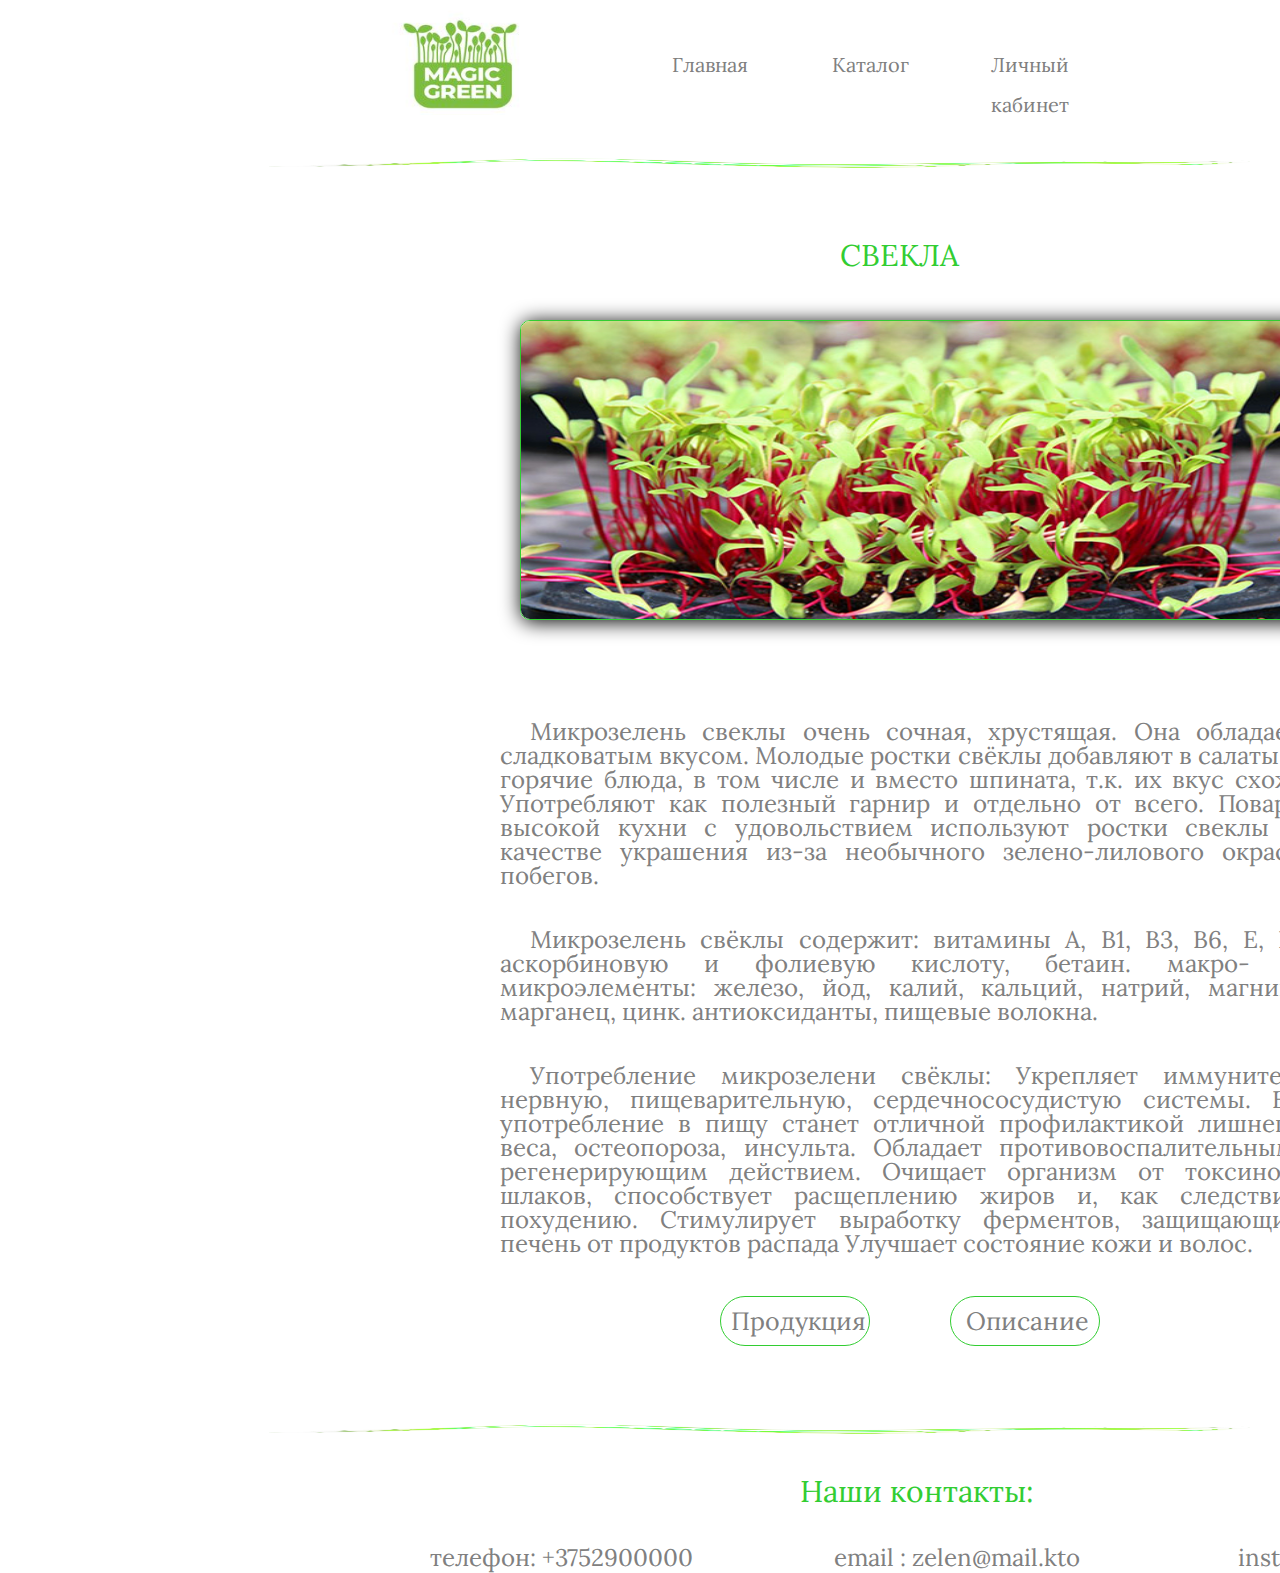
<file: svecla.html>
<!DOCTYPE html>
<html lang="en">
<head>
	<meta charset="UTF-8">
	<meta name="viewport" content="width=	, initial-scale=1.0">
	<meta >
	<link rel="stylesheet" href="css/goroh.css">
	<title>Microgreen</title>
	<link rel="preconnect" href="https://fonts.googleapis.com">
<link rel="preconnect" href="https://fonts.gstatic.com" crossorigin>
<link href="https://fonts.googleapis.com/css2?family=Lora:ital@1&display=swap" rel="stylesheet">
</head>
<body>
	<div class="content">
	<!--главное меню-->
	<div class="back">
		<ul class="menu">
				<li>
					<a href="index.html" target="_blank">Главная</a>
				</li>
				<li>
					<a href="#">Каталог</a>
					<ul class="mainmenu">
						<li>
							<a href="index2.html">Продукция</a>
						</li>
						<li>
							<a href="index3.html">Описание зелени</a>
						</li>
					</ul>
				</li>
				<li>
					<a href="lichii.html">Личный кабинет</a>
				</li>
				
			</ul>
		</div>
	<!-------->
	<!--аватарка в левом углу-->
	<img class="ava" src="img/4672832_250xr.jpg" alt="microgreen">
	<!--линия-->
	<img class="line" src="img/line.png" alt="linija">

	<!--фото базилика-->
	<p class="text">СВЕКЛА</p>
	<img class="bazil" src="img/товар/svekla (1).jpg" alt="Svekla">
	<!--описание базилика-->
	<div class="baz">
		<p class="text1">
			Микрозелень свеклы очень сочная, хрустящая. Она обладает сладковатым вкусом. Молодые ростки свёклы добавляют в салаты и горячие блюда, в том числе и вместо шпината, т.к. их вкус схож. Употребляют как полезный гарнир и отдельно от всего. Повара высокой кухни с удовольствием используют ростки свеклы в качестве украшения из-за необычного зелено-лилового окраса побегов.
			</p>
		<p class="text1">
			Микрозелень свёклы содержит:

витамины А, В1, В3, В6, Е, К, аскорбиновую и фолиевую кислоту, бетаин.
макро- и микроэлементы: железо, йод, калий, кальций, натрий, магний, марганец, цинк.
антиоксиданты, пищевые волокна.
	</p>
<p class="text1">
	Употребление микрозелени свёклы:

Укрепляет иммунитет, нервную, пищеварительную, сердечнососудистую системы. Ее употребление в пищу станет отличной профилактикой лишнего веса, остеопороза, инсульта.
Обладает противовоспалительным, регенерирующим действием.
Очищает организм от токсинов, шлаков, способствует расщеплению жиров и, как следствие похудению.
Стимулирует выработку ферментов, защищающих печень от продуктов распада
Улучшает состояние кожи и волос.
	</p>
		</div>
		<!--назад-->
		<div class="nazad"><a href="index2.html" class="nazad1">Продукция</a></div>
	</div>
	<div class="nazad2"><a href="index3.html" class="nazad1">Описание</a></div>
	</div>
</div>
    <!--линия контактов-->
<img class="line4" src="img/line.png" alt="linija">
	<!--контакты-->
	<p class="contacts">Наши контакты:</p>
	<footer>
		<p class="fot">телефон: +3752900000</p>
		<p class="fot">email : zelen@mail.kto</p>
		<p class="fot">inst: magicgreen </p>
	</footer>
</body>
</html>
</file>
<file: css/style.css>
/*Обнуление*/
*{
	padding: 0;
	margin: 0;
	border: 0;
}
*,*:before,*:after{
	-moz-box-sizing: border-box;
	-webkit-box-sizing: border-box;
	box-sizing: border-box;
}
:focus,:active{outline: none;}
a:focus,a:active{outline: none;}

nav,footer,header,aside{display: block;}

html,body{
	height: 100%;
	width: 100%;
	font-size: 100%;
	line-height: 1;
	font-size: 14px;
	-ms-text-size-adjust: 100%;
	-moz-text-size-adjust: 100%;
	-webkit-text-size-adjust: 100%;
}
input,button,textarea{font-family:inherit;}

input::-ms-clear{display: none;}
button{cursor: pointer;}
button::-moz-focus-inner {padding:0;border:0;}
a, a:visited{text-decoration: none;}
a:hover{text-decoration: none;}
ul li{list-style: none;}
img{vertical-align: top;}

h1,h2,h3,h4,h5,h6{font-size:inherit;font-weight: 400;}
/*--------------------*/
body {
font-family: 'Lora', serif;

}


/* главное меню*/
.back {
	padding-left:800px;
	}

.menu {
	list-style: none;
	display: flex;
	margin: 0;
	padding: 0;
}

.menu li {
	width: 200px;
	list-style: none;
	position: relative;
	top: 35px;
	left: -170px;
}

.mainmenu a {
	width: 200px;
	position: relative;
	top: -30px;
	left: 171px;
	z-index: 2;
}

.mainmenu a:hover {
	color:#32CD32;
	z-index: 2;
}
.menu a {
	color: #808080;
	text-decoration: none;
	display: block;
	text-align: center;
	padding: 10px 0 0 0;
	height: 40px;
	line-height: 40px;
	font-size: 20px;
}

.menu ul {
	position: absolute;
	left: 0;
	top: 100%;
	display: none;
	padding: 0;
}

.menu li:hover ul {
	display: block;
	width: 100px;

}
.menu li a:hover {
	color:#32CD32;
}

/*------------------*/

/*картинка аватарки*/
.ava {
	position: absolute;
	left: 350px;
	top: -25px;
	width: 220px;
	height: 140px;
}

/*линия*/
.line {
	position: absolute;
	top: 150px;
	left: 21%;
	width: 1050px;
	height: 30px;
}
/*что такое микрозелень*/
.micro p{
	border: 1px solid white;
	width: 410px;
	height: 190px;
	position: relative;
	top: 130px;
	left:450px;
	font-size: 20px;
	text-align: justify;
	color: #696969;
	text-indent: 30px;
	word-spacing: 3px;
	padding: 5px 0 0 0;
	margin-top: 5px;
	}

	h1 {
border: 1px solid white;
	width: 400px;
	height: 90px;
	position: relative;
	top: 160px;
	left:480px;
	font-size: 30px;
	color:#32CD32;
	}
	/*что такое микрозелень картинка*/
	.whomicro {
		border: 1px solid white;
		border-radius: 50%;
		width: 460px;
		height: 460px;
		position: relative;
		top: -300px;
		left: 950px;
	}

	.linewho {
	position: absolute;
	top: 750px;
	left: 21%;
	width: 1050px;
	height: 30px;
}

/*польза микрозелени*/
h2 {
	border: 1px solid white;
	width: 400px;
	height: 90px;
	position: relative;
	top: -200px;
	margin-left: 750px;
	font-size: 30px;
	color:#32CD32;
}

.odin {
	position: relative;
	top: -190px;
	left: 420px;
	font-size: 20px;
	font-weight: 700;
}

.odin1 {
	border: 1px solid white;
	width: 300px;
	height: 100px;
	position: relative;
	top: -170px;
	left: 400px;
	text-align: center;
	line-height: 17px;
	font-size: 15px;
	color: #696969;
}
.dva {
	position: relative;
	top: -310px;
	left: 780px;
	font-size: 20px;
	font-weight: 700;
}

.dva2 {
	border: 1px solid white;
	width: 300px;
	height: 100px;
	position: relative;
	top: -290px;
	left: 750px;
	text-align: center;
	line-height: 17px;
	font-size: 15px;
	color: #696969;
}

.tri {
	position: relative;
	top: -430px;
	left: 1080px;
	font-size: 20px;
	font-weight: 700;
}

.tri3 {
	border: 1px solid white;
	width: 300px;
	height: 100px;
	position: relative;
	top: -410px;
	left: 1080px;
	text-align: center;
	line-height: 17px;
	font-size: 15px;
	color: #696969;
}

.linenice {
	position: absolute;
	top: 1100px;
	left: 21%;
	width: 1050px;
	height: 30px;
}

/*видео на ютуб*/
	h3 {
border: 1px solid white;
	width: 400px;
	height: 90px;
	position: relative;
	top: -250px;
	left:450px;
	font-size: 35px;
	color:#32CD32;
	text-align: center;
	}

	.youtb {
		border: 1px solid white;
		width: 320px;
	height: 90px;
	position: relative;
	top: -220px;
	left: 490px;
	font-size: 25px;
	font-weight: 700;
	text-align: justify;
	text-indent: 30px;
	word-spacing: 3px;
	line-height: 32px;
	color: #696969;
	}

	.video {
		border: 1px solid white;
		border-radius: 50%;
		box-shadow: 0 0 5px 5px #32CD32;
		width: 450px;
		height: 450px;
		position: relative;
		top: -470px;
		left: 950px;
	}

	/*кнопка перехода в каталог*/
	
	.btn{
  font-size:20px;
  background:#00FF00;
  cursor:pointer;
  border:1px solid #00FF00;
  border-radius: 10px;
  width:150px;
  height:40px;
  position:relative;
  left:180px;
  top:-490px;
  text-align:center;
  -webkit-transform:translate(-50%,-50%);
  transform:translate(-50%,-50%);
   -webkit-transition:all .6s ease-in-out;
  transition:all .6s ease-in-out;
 overflow:hidden;
}


.btn::before{
  content:'';
  position:absolute;
  top:-130px;
  margin:auto;
  display:block;
  border-radius:50%;
  width:300px;
  height:300px;
  left:-75px;
  -webkit-transition:box-shadow .6s ease-in-out;
  transition:box-shadow .6s ease-in-out;
  z-index:-1;
 
}

.btn:hover{
  color:#32CD32;
}

.btn:hover::before{
  box-shadow:inset 0 0 0 160px #32CD32;
}

.btn2 {
	color: black;
}
/*линия ютуба*/

	.linetree {
	position: relative;
	top: -420px;
	left: 21%;
	width: 1050px;
	height: 30px;
}

/*зарегистрируйся*/

.reg {
	border: 1px solid white;
	width: 700px;
	height: 90px;
	position: relative;
	top: -400px;
	margin-left: 650px;
	font-size: 30px;
	color:#32CD32;
}


.form {
  position: relative;
  top:-400px;
  left: 730px;
  z-index: 1;
  background: #FFFFFF;
  width: 360px;
  
  padding: 45px;
  text-align: center;
  box-shadow: 0 0 20px 0 rgba(0, 0, 0, 0.2), 0 5px 5px 0 rgba(0, 0, 0, 0.24);
}
.form input {
   outline: 0;
  background: #f2f2f2;
  width: 100%;
  border: 0;
  margin: 0 0 15px;
  padding: 15px;
  box-sizing: border-box;
  font-size: 14px;
}
.form button {
  text-transform: uppercase;
  outline: 0;
  background: #4CAF50;
  width: 100%;
  border: 0;
  padding: 15px;
  color: #FFFFFF;
  font-size: 14px;
  -webkit-transition: all 0.3 ease;
  transition: all 0.3 ease;
  cursor: pointer;
}
.form button:hover,.form button:active,.form button:focus {
  background: #43A047;
}
.form .message {
  margin: 15px 0 0;
  color: #b3b3b3;
  font-size: 12px;
}
.form .message a {
  color: #4CAF50;
  text-decoration: none;
}
.form .register-form {
  display: none;
}
.container {
  position: relative;
  z-index: 1;
  max-width: 300px;
  margin: 0 auto;
}
.container:before, .container:after {
  content: "";
  display: block;
  clear: both;
}
.container .info {
  margin: 50px auto;
  text-align: center;
}
.container .info h1 {
  margin: 0 0 15px;
  padding: 0;
  font-size: 36px;
  font-weight: 300;
  color: #1a1a1a;
}
.container .info span {
  color: #4d4d4d;
  font-size: 12px;
}
.container .info span a {
  color: #000000;
  text-decoration: none;
}
.container .info span .fa {
  color: #EF3B3A;
}

/*линия контактов*/

	.line4 {
	position: relative;
	top: -320px;
	left: 21%;
	width: 1050px;
	height: 30px;
}

/* контакты*/

.contacts {

	position: relative;
	top: -300px;
	margin-left: 800px;
	font-size: 30px;
	color:#32CD32;
}

.fot {
	display: inline-flex;
	justify-content: space-between;
	width: 400px;
	flex-wrap: wrap;
	
	font-size: 24px;
	color: #808080;
	position: relative;
	top: -250px;
	left: 430px;
}
</file>
<file: css/bazst.css>
/*Обнуление*/
*{
	padding: 0;
	margin: 0;
	border: 0;
}
*,*:before,*:after{
	-moz-box-sizing: border-box;
	-webkit-box-sizing: border-box;
	box-sizing: border-box;
}
:focus,:active{outline: none;}
a:focus,a:active{outline: none;}

nav,footer,header,aside{display: block;}

html,body{
	height: 100%;
	width: 100%;
	font-size: 100%;
	line-height: 1;
	font-size: 14px;
	-ms-text-size-adjust: 100%;
	-moz-text-size-adjust: 100%;
	-webkit-text-size-adjust: 100%;
}
input,button,textarea{font-family:inherit;}

input::-ms-clear{display: none;}
button{cursor: pointer;}
button::-moz-focus-inner {padding:0;border:0;}
a, a:visited{text-decoration: none;}
a:hover{text-decoration: none;}
ul li{list-style: none;}
img{vertical-align: top;}

h1,h2,h3,h4,h5,h6{font-size:inherit;font-weight: 400;}
/*--------------------*/
body {
font-family: 'Lora', serif;

}


/* главное меню*/
.back {
	padding-left:800px;
	}

.menu {
	list-style: none;
	display: flex;
	margin: 0;
	padding: 0;
}

.menu li {
	width: 200px;
	list-style: none;
	position: relative;
	top: 35px;
	left: -170px;
}

.mainmenu a {
	width: 200px;
	position: relative;
	top: -30px;
	left: 171px;
	z-index: 2;
}

.mainmenu a:hover {
	color:#32CD32;
	z-index: 2;
}
.menu a {
	color: #808080;
	text-decoration: none;
	display: block;
	text-align: center;
	padding: 10px 0 0 0;
	height: 40px;
	line-height: 40px;
	font-size: 20px;
}

.menu ul {
	position: absolute;
	left: 0;
	top: 100%;
	display: none;
	padding: 0;
}

.menu li:hover ul {
	display: block;
	width: 100px;

}
.menu li a:hover {
	color:#32CD32;
}

/*------------------*/

/*картинка аватарки*/
.ava {
	position: absolute;
	left: 350px;
	top: -25px;
	width: 220px;
	height: 140px;
}

/*линия*/
.line {
	position: absolute;
	top: 150px;
	left: 21%;
	width: 1050px;
	height: 30px;
}

/*фото базилика*/
.text {
	position: relative;
	top: 200px;
	left: 840px;
	font-size: 30px;
	color:#32CD32;
}

.bazil {
	display: block;
	border: 1px solid #32CD32;
	border-radius: 10px;
	width: 800px;
	height: 300px;
	margin-top: 250px;
	margin-left: 520px;
	box-shadow: 1px 2px 20px black;
}

/*описание*/
.baz {

	display: flex;
	flex-direction: column;
	justify-self: center;
	width: 800px;

	margin-left: 520px;
	padding-top: 100px;

}

.text1 {
	text-align: justify;
	font-size: 24px;
	margin-bottom: 40px;
	color: #808080;
	text-indent: 30px;
}
/*назад*/
.nazad {
	border: 1px solid #32CD32;
	border-radius: 30px;
	width: 150px;
	height: 50px;
	font-size: 25px;
	
	padding: 12px;
	padding-left: 10px;
		margin-left: 720px;
}
.nazad1 {
	color: #808080;
}

.nazad2 {
	border: 1px solid #32CD32;
	border-radius: 30px;
	width: 150px;
	height: 50px;
	font-size: 25px;
	
	padding: 12px;
	padding-left: 15px;
	margin-left: 950px;
	position: relative;
	top: -50px;
}

.nazad1:hover {
	text-shadow: 1px 1px 10px;
	color: #008B8B;
}

/*линия контактов*/

	.line4 {
	position: relative;
	top: 20px;
	left: 21%;
	width: 1050px;
	height: 30px;
}
/* контакты*/

.contacts {

	position: relative;
	top: 50px;
	margin-left: 800px;
	font-size: 30px;
	color:#32CD32;
}

.fot {
	display: inline-flex;
	justify-content: space-between;
	width: 400px;
	flex-wrap: wrap;
	
	font-size: 24px;
	color: #808080;
	position: relative;
	top: 90px;
	left: 430px;
}
</file>
<file: css/goroh.css>
/*Обнуление*/
*{
	padding: 0;
	margin: 0;
	border: 0;
}
*,*:before,*:after{
	-moz-box-sizing: border-box;
	-webkit-box-sizing: border-box;
	box-sizing: border-box;
}
:focus,:active{outline: none;}
a:focus,a:active{outline: none;}

nav,footer,header,aside{display: block;}

html,body{
	height: 100%;
	width: 100%;
	font-size: 100%;
	line-height: 1;
	font-size: 14px;
	-ms-text-size-adjust: 100%;
	-moz-text-size-adjust: 100%;
	-webkit-text-size-adjust: 100%;
}
input,button,textarea{font-family:inherit;}

input::-ms-clear{display: none;}
button{cursor: pointer;}
button::-moz-focus-inner {padding:0;border:0;}
a, a:visited{text-decoration: none;}
a:hover{text-decoration: none;}
ul li{list-style: none;}
img{vertical-align: top;}

h1,h2,h3,h4,h5,h6{font-size:inherit;font-weight: 400;}
/*--------------------*/
body {
font-family: 'Lora', serif;

}


/* главное меню*/
.back {
	padding-left:800px;
	}

.menu {
	list-style: none;
	display: flex;
	margin: 0;
	padding: 0;
}

.menu li {
	width: 200px;
	list-style: none;
	position: relative;
	top: 35px;
	left: -170px;
}

.mainmenu a {
	width: 200px;
	position: relative;
	top: -30px;
	left: 171px;
	z-index: 2;
}

.mainmenu a:hover {
	color:#32CD32;
	z-index: 2;
}
.menu a {
	color: #808080;
	text-decoration: none;
	display: block;
	text-align: center;
	padding: 10px 0 0 0;
	height: 40px;
	line-height: 40px;
	font-size: 20px;
}

.menu ul {
	position: absolute;
	left: 0;
	top: 100%;
	display: none;
	padding: 0;
}

.menu li:hover ul {
	display: block;
	width: 100px;

}
.menu li a:hover {
	color:#32CD32;
}

/*------------------*/

/*картинка аватарки*/
.ava {
	position: absolute;
	left: 350px;
	top: -25px;
	width: 220px;
	height: 140px;
}

/*линия*/
.line {
	position: absolute;
	top: 150px;
	left: 21%;
	width: 1050px;
	height: 30px;
}

/*фото базилика*/
.text {
	position: relative;
	top: 200px;
	left: 840px;
	font-size: 30px;
	color:#32CD32;
}

.bazil {
	display: block;
	border: 1px solid #32CD32;
	border-radius: 10px;
	width: 800px;
	height: 300px;
	margin-top: 250px;
	margin-left: 520px;
	box-shadow: 1px 2px 20px black;
}

/*описание*/
.baz {

	display: flex;
	flex-direction: column;
	justify-self: center;
	width: 800px;

	margin-left: 520px;
	padding-top: 100px;

}

.text1 {
	text-align: justify;
	font-size: 24px;
	margin-bottom: 40px;
	color: #808080;
	text-indent: 30px;
}
/*назад*/
.nazad {
	border: 1px solid #32CD32;
	border-radius: 30px;
	width: 150px;
	height: 50px;
	font-size: 25px;
	
	padding: 12px;
	padding-left: 10px;
		margin-left: 720px;
}
.nazad1 {
	color: #808080;
}

.nazad2 {
	border: 1px solid #32CD32;
	border-radius: 30px;
	width: 150px;
	height: 50px;
	font-size: 25px;
	
	padding: 12px;
	padding-left: 15px;
	margin-left: 950px;
	position: relative;
	top: -50px;
}

.nazad1:hover {
	text-shadow: 1px 1px 10px;
	color: #008B8B;
}

/*линия контактов*/

	.line4 {
	position: relative;
	top: 20px;
	left: 21%;
	width: 1050px;
	height: 30px;
}
/* контакты*/

.contacts {

	position: relative;
	top: 50px;
	margin-left: 800px;
	font-size: 30px;
	color:#32CD32;
}

.fot {
	display: inline-flex;
	justify-content: space-between;
	width: 400px;
	flex-wrap: wrap;
	
	font-size: 24px;
	color: #808080;
	position: relative;
	top: 90px;
	left: 430px;
}
</file>
<file: css/style2.css>
/*Обнуление*/
*{
	padding: 0;
	margin: 0;
	border: 0;
}
*,*:before,*:after{
	-moz-box-sizing: border-box;
	-webkit-box-sizing: border-box;
	box-sizing: border-box;
}
:focus,:active{outline: none;}
a:focus,a:active{outline: none;}

nav,footer,header,aside{display: block;}

html,body{
	height: 100%;
	width: 100%;
	font-size: 100%;
	line-height: 1;
	font-size: 14px;
	-ms-text-size-adjust: 100%;
	-moz-text-size-adjust: 100%;
	-webkit-text-size-adjust: 100%;
}
input,button,textarea{font-family:inherit;}

input::-ms-clear{display: none;}
button{cursor: pointer;}
button::-moz-focus-inner {padding:0;border:0;}
a, a:visited{text-decoration: none;}
a:hover{text-decoration: none;}
ul li{list-style: none;}
img{vertical-align: top;}

h1,h2,h3,h4,h5,h6{font-size:inherit;font-weight: 400;}
/*--------------------*/
body {
font-family: 'Lora', serif;

}


/* главное меню*/
.back {
	padding-left:800px;
	}

.menu {
	list-style: none;
	display: flex;
	margin: 0;
	padding: 0;
}

.menu li {
	width: 200px;
	list-style: none;
	position: relative;
	top: 35px;
	left: -170px;
}


.mainmenu a {
	width: 200px;
	position: relative;
	top: -30px;
	left: 171px;
	z-index: 2;
}

.mainmenu a:hover {
	color:#32CD32;
	z-index: 2;
}
.menu a {
	color: #808080;
	text-decoration: none;
	display: block;
	text-align: center;
	padding: 10px 0 0 0;
	height: 40px;
	line-height: 40px;
	font-size: 20px;
}

.menu ul {
	position: absolute;
	left: 0;
	top: 100%;
	display: none;
	padding: 0;
}

.menu li:hover ul {
	display: block;
	width: 100px;

}

.menu li a:hover {
	color:#32CD32;
}
/*------------------*/

/*картинка аватарки*/
.ava {
	position: absolute;
	left: 350px;
	top: -25px;
	width: 220px;
	height: 140px;
}

/*линия*/
.line {
	position: absolute;
	top: 150px;
	left: 21%;
	width: 1050px;
	height: 30px;
}

/*фото микрозелени*/
.contain {
	display: flex;
	
	max-width: 940px;
	padding-top: 230px;
	margin: 0 auto;
}

.coll {
	display: flex;
	flex-wrap: wrap;
	
}


.green1 img {

	border: 1px solid #808080;
	width: 250px;
	height: 250px;
	margin: 0 50px 60px 0;
}

.green1 img:hover {
	border: 1px solid #32CD32;
	border-radius: 50%;
	width: 270px;
	height: 270px;
}

.text {
	position: absolute;
	top: 540px;
	left: 560px;
	font-size: 20px;
	color: #808080;
}

.text1 {
	position: absolute;
	top: 540px;
	left: 870px;
	font-size: 20px;
	color: #808080;
}

.text2 {
	position: absolute;
	top: 540px;
	left: 1160px;
	font-size: 20px;
	color: #808080;
}

.text3 {
	position: absolute;
	top: 850px;
	left: 530px;
	font-size: 20px;
	color: #808080;
}

.text4 {
	position: absolute;
	top: 850px;
	left: 830px;
	font-size: 20px;
	color: #808080;
}

.text5 {
	position: absolute;
	top: 850px;
	left: 1150px;
	font-size: 20px;
	color: #808080;
}

.text6 {
	position: absolute;
	top: 1160px;
	left: 570px;
	font-size: 20px;
	color: #808080;
}

.text7 {
	position: absolute;
	top: 1160px;
	left: 870px;
	font-size: 20px;
	color: #808080;
}

.text8 {
	position: absolute;
	top: 1160px;
	left: 1160px;
	font-size: 20px;
	color: #808080;
}

/*линия футера*/

	.linetree {
	position: relative;
	top: 20px;
	left: 21%;
	width: 1050px;
	height: 30px;
}

/*зарегистрируйся*/

.reg {
	border: 1px solid white;
	width: 700px;
	height: 90px;
	position: relative;
	top: 60px;
	margin-left: 650px;
	font-size: 30px;
	color:#32CD32;
}


.form {
  position: relative;
  top: 40px;
  left: 730px;
  z-index: 1;
  background: #FFFFFF;
  width: 360px;
  padding: 45px;
  text-align: center;
  box-shadow: 0 0 20px 0 rgba(0, 0, 0, 0.2), 0 5px 5px 0 rgba(0, 0, 0, 0.24);
}
.form input {
   outline: 0;
  background: #f2f2f2;
  width: 100%;
  border: 0;
  margin: 0 0 15px;
  padding: 15px;
  box-sizing: border-box;
  font-size: 14px;
}
.form button {
  text-transform: uppercase;
  outline: 0;
  background: #4CAF50;
  width: 100%;
  border: 0;
  padding: 15px;
  color: #FFFFFF;
  font-size: 14px;
  -webkit-transition: all 0.3 ease;
  transition: all 0.3 ease;
  cursor: pointer;
}
.form button:hover,.form button:active,.form button:focus {
  background: #43A047;
}
.form .message {
  margin: 15px 0 0;
  color: #b3b3b3;
  font-size: 12px;
}
.form .message a {
  color: #4CAF50;
  text-decoration: none;
}
.form .register-form {
  display: none;
}
.container {
  position: relative;
  z-index: 1;
  max-width: 300px;
  margin: 0 auto;
}
.container:before, .container:after {
  content: "";
  display: block;
  clear: both;
}
.container .info {
  margin: 50px auto;
  text-align: center;
}
.container .info h1 {
  margin: 0 0 15px;
  padding: 0;
  font-size: 36px;
  font-weight: 300;
  color: #1a1a1a;
}
.container .info span {
  color: #4d4d4d;
  font-size: 12px;
}
.container .info span a {
  color: #000000;
  text-decoration: none;
}
.container .info span .fa {
  color: #EF3B3A;
}

/*линия контактов*/

	.line4 {
	position: relative;
	top: 120px;
	left: 21%;
	width: 1050px;
	height: 30px;
}

/* контакты*/

.contacts {

	position: relative;
	top: 120px;
	margin-left: 800px;
	font-size: 30px;
	color:#32CD32;
}

.fot {
	display: inline-flex;
	justify-content: space-between;
	width: 400px;
	flex-wrap: wrap;
	
	font-size: 24px;
	color: #808080;
	position: relative;
	top: 150px;
	left: 430px;
}
</file>
<file: css/style3.css>
/*Обнуление*/
*{
	padding: 0;
	margin: 0;
	border: 0;
}
*,*:before,*:after{
	-moz-box-sizing: border-box;
	-webkit-box-sizing: border-box;
	box-sizing: border-box;
}
:focus,:active{outline: none;}
a:focus,a:active{outline: none;}

nav,footer,header,aside{display: block;}

html,body{
	height: 100%;
	width: 100%;
	font-size: 100%;
	line-height: 1;
	font-size: 14px;
	-ms-text-size-adjust: 100%;
	-moz-text-size-adjust: 100%;
	-webkit-text-size-adjust: 100%;
}
input,button,textarea{font-family:inherit;}

input::-ms-clear{display: none;}
button{cursor: pointer;}
button::-moz-focus-inner {padding:0;border:0;}
a, a:visited{text-decoration: none;}
a:hover{text-decoration: none;}
ul li{list-style: none;}
img{vertical-align: top;}

h1,h2,h3,h4,h5,h6{font-size:inherit;font-weight: 400;}
/*--------------------*/
body {
font-family: 'Lora', serif;

}


/* главное меню*/
.back {
	padding-left:800px;
	}

.menu {
	list-style: none;
	display: flex;
	margin: 0;
	padding: 0;
}

.menu li {
	width: 200px;
	list-style: none;
	position: relative;
	top: 35px;
	left: -170px;
}


.mainmenu a {
	width: 200px;
	position: relative;
	top: -30px;
	left: 171px;
	z-index: 2;
}

.mainmenu a:hover {
	color:#32CD32;
	z-index: 2;
}
.menu a {
	color: #808080;
	text-decoration: none;
	display: block;
	text-align: center;
	padding: 10px 0 0 0;
	height: 40px;
	line-height: 40px;
	font-size: 20px;
}

.menu ul {
	position: absolute;
	left: 0;
	top: 100%;
	display: none;
	padding: 0;
}

.menu li:hover ul {
	display: block;
	width: 100px;

}

.menu li a:hover {
	color:#32CD32;
}
/*------------------*/

/*картинка аватарки*/
.ava {
	position: absolute;
	left: 350px;
	top: -25px;
	width: 220px;
	height: 140px;
}

/*линия*/
.line {
	position: absolute;
	top: 150px;
	left: 21%;
	width: 1050px;
	height: 30px;
}

/*Описание микрогрина*/

.text {

	display: flex;
	flex-direction: column;
	justify-self: center;
	width: 800px;
	margin: 0 auto;
	padding-top: 180px;
}

.text1 {
	text-align: justify;
	font-size: 24px;
	margin-bottom: 40px;
	color: #808080;
	text-indent: 20px;
}

span {
	color:#32CD32;
	font-size: 30px;
	font-weight: 900px;
	font-style: oblique;
	text-shadow: 1px 1px 40px #000;
}

.inter:hover {
	color: #008B8B
}

/*линия контактов*/

	.line4 {
	position: relative;
	top: 20px;
	left: 21%;
	width: 1050px;
	height: 30px;
}
/* контакты*/

.contacts {

	position: relative;
	top: 50px;
	margin-left: 800px;
	font-size: 30px;
	color:#32CD32;
}

.fot {
	display: inline-flex;
	justify-content: space-between;
	width: 400px;
	flex-wrap: wrap;
	
	font-size: 24px;
	color: #808080;
	position: relative;
	top: 90px;
	left: 430px;
}
</file>
<file: css/lichnii.css>
/*Обнуление*/
*{
	padding: 0;
	margin: 0;
	border: 0;
}
*,*:before,*:after{
	-moz-box-sizing: border-box;
	-webkit-box-sizing: border-box;
	box-sizing: border-box;
}
:focus,:active{outline: none;}
a:focus,a:active{outline: none;}

nav,footer,header,aside{display: block;}

html,body{
	height: 100%;
	width: 100%;
	font-size: 100%;
	line-height: 1;
	font-size: 14px;
	-ms-text-size-adjust: 100%;
	-moz-text-size-adjust: 100%;
	-webkit-text-size-adjust: 100%;
}
input,button,textarea{font-family:inherit;}

input::-ms-clear{display: none;}
button{cursor: pointer;}
button::-moz-focus-inner {padding:0;border:0;}
a, a:visited{text-decoration: none;}
a:hover{text-decoration: none;}
ul li{list-style: none;}
img{vertical-align: top;}

h1,h2,h3,h4,h5,h6{font-size:inherit;font-weight: 400;}
/*--------------------*/
body {
font-family: 'Lora', serif;

}


/* главное меню*/
.back {
	padding-left:800px;
	}

.menu {
	list-style: none;
	display: flex;
	margin: 0;
	padding: 0;
}

.menu li {
	width: 200px;
	list-style: none;
	position: relative;
	top: 35px;
	left: -170px;
}

.mainmenu a {
	width: 200px;
	position: relative;
	top: -30px;
	left: 171px;
	z-index: 2;
}

.mainmenu a:hover {
	color:#32CD32;
	z-index: 2;
}
.menu a {
	color: #808080;
	text-decoration: none;
	display: block;
	text-align: center;
	padding: 10px 0 0 0;
	height: 40px;
	line-height: 40px;
	font-size: 20px;
}

.menu ul {
	position: absolute;
	left: 0;
	top: 100%;
	display: none;
	padding: 0;
}

.menu li:hover ul {
	display: block;
	width: 100px;

}
.menu li a:hover {
	color:#32CD32;
}

/*------------------*/

/*картинка аватарки*/
.ava {
	position: absolute;
	left: 350px;
	top: -25px;
	width: 220px;
	height: 140px;
}

/*линия*/
.line {
	position: absolute;
	top: 150px;
	left: 21%;
	width: 1050px;
	height: 30px;
}

/*регистрация*/


.ul {
	
	list-style: none;
	
}

.form li {
	margin-top: 1em;
}

label {
	display: inline-block;
	width: 90px;
	text-align: center;
}

input, textarea {
	font: 1em sans-serif;
	width: 300px;
	
	border: 1px solid #C7B446;
	border-radius: 3px;
}

input:focus, textarea:focus {
	
	border-color: #FB607F;
	outline: none;
}



.button {
margin-left: 50%;
	
}

.reg {
	border: 1px solid white;
	width: 700px;
	height: 90px;
	position: relative;
	top: 60px;
	margin-left: 650px;
	font-size: 30px;
	color:#32CD32;
}


.form {
  position: relative;
  top: 240px;
  left: 735px;
  z-index: 1;
  background: #FFFFFF;
  width: 360px;
  padding: 45px;
  text-align: center;
  box-shadow: 0 0 20px 0 rgba(0, 0, 0, 0.2), 0 5px 5px 0 rgba(0, 0, 0, 0.24);
}
.form input {
   outline: 0;
  background: #f2f2f2;
  width: 100%;
  border: 0;
  margin: 0 0 15px;
  padding: 15px;
  box-sizing: border-box;
  font-size: 14px;
}
.form button {
  text-transform: uppercase;
  outline: 0;
  background: #4CAF50;
  width: 100%;
  border: 0;
  padding: 15px;
  color: #FFFFFF;
  font-size: 14px;
  -webkit-transition: all 0.3 ease;
  transition: all 0.3 ease;
  cursor: pointer;
  position: relative;
  left: -70px;
}
.form button:hover,.form button:active,.form button:focus {
  background: #43A047;
}
.form .message {
  margin: 15px 0 0;
  color: #b3b3b3;
  font-size: 12px;
}
.form .message a {
  color: #4CAF50;
  text-decoration: none;
}
.form .register-form {
  display: none;
}

/*линия контактов*/

	.line4 {
	position: relative;
	top: 320px;
	left: 21%;
	width: 1050px;
	height: 30px;
}
/* контакты*/

.contacts {

	position: relative;
	top: 350px;
	margin-left: 800px;
	font-size: 30px;
	color:#32CD32;
}

.fot {
	display: inline-flex;
	justify-content: space-between;
	width: 400px;
	flex-wrap: wrap;
	
	font-size: 24px;
	color: #808080;
	position: relative;
	top: 390px;
	left: 430px;
}
</file>
